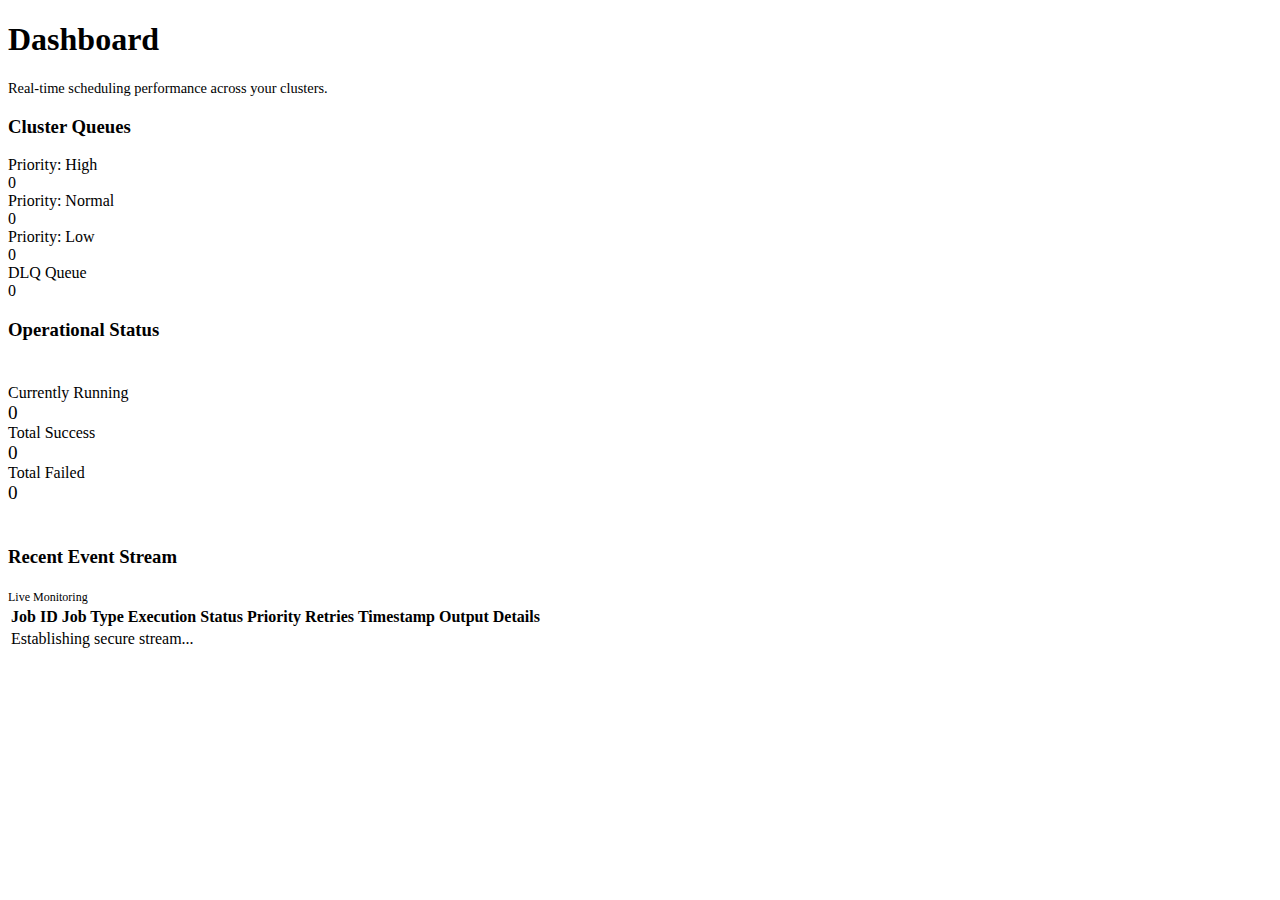
<file: src/main/resources/templates/index.html>
<!DOCTYPE html>
<html xmlns:th="http://www.thymeleaf.org">
<th:block th:replace="~{fragments/head :: head}" th:with="title='Dashboard — SimplyDone'" />
<body>
    <th:block th:replace="~{fragments/sidebar}" th:with="active='dashboard'" />
    <div class="main">
        <header class="header-strip">
            <h1 class="page-title">Dashboard</h1>
            <p style="color:var(--text-muted); font-size:0.9rem">Real-time scheduling performance across your clusters.</p>
        </header>

        <div class="viewport">
            <section class="section">
                <div class="section-header">
                    <h3 class="section-title">Cluster Queues</h3>
                </div>
                <div class="metrics-bar">
                    <div class="metric-item">
                        <div class="label">Priority: High</div>
                        <div class="value" id="stat-high">0</div>
                    </div>
                    <div class="metric-item">
                        <div class="label">Priority: Normal</div>
                        <div class="value" id="stat-normal">0</div>
                    </div>
                    <div class="metric-item">
                        <div class="label">Priority: Low</div>
                        <div class="value" id="stat-low">0</div>
                    </div>
                    <div class="metric-item admin-only">
                        <div class="label">DLQ Queue</div>
                        <div class="value" id="stat-dlq">0</div>
                    </div>
                </div>
            </section>
            <section class="section">
                <div class="section-header">
                    <h3 class="section-title">Operational Status</h3>
                </div>
                <div class="metrics-bar" style="padding: 1.5rem 0; background: none; border-bottom: none;">
                    <div class="metric-item">
                        <div class="label">Currently Running</div>
                        <div class="value" id="stat-running" style="font-size:1.2rem; color:var(--accent)">0</div>
                    </div>
                    <div class="metric-item">
                        <div class="label">Total Success</div>
                        <div class="value" id="stat-success" style="font-size:1.2rem; color:var(--success)">0</div>
                    </div>
                    <div class="metric-item">
                        <div class="label">Total Failed</div>
                        <div class="value" id="stat-failed" style="font-size:1.2rem; color:var(--danger)">0</div>
                    </div>
                </div>
            </section>
            <section class="section">
                <div class="section-header">
                    <h3 class="section-title">Recent Event Stream</h3>
                    <div class="live-toggle" onclick="toggleLive()">
                        <span class="dot dot-xs dot-green"></span>
                        <span id="sse-label" style="font-size:0.75rem">Live Monitoring</span>
                    </div>
                </div>
                <div class="data-box">
                    <table>
                        <thead>
                            <tr>
                                <th>Job ID</th>
                                <th>Job Type</th>
                                <th>Execution Status</th>
                                <th>Priority</th>
                                <th>Retries</th>
                                <th>Timestamp</th>
                                <th>Output Details</th>
                            </tr>
                        </thead>
                        <tbody id="jobs-tbody">
                            <tr><td colspan="7" class="empty">Establishing secure stream...</td></tr>
                        </tbody>
                    </table>
                </div>
            </section>
        </div>
    </div>
    <div id="toast-container" class="toast-container"></div>
    <script th:src="@{/js/app.js}"></script>
</body>
</html>
</file>
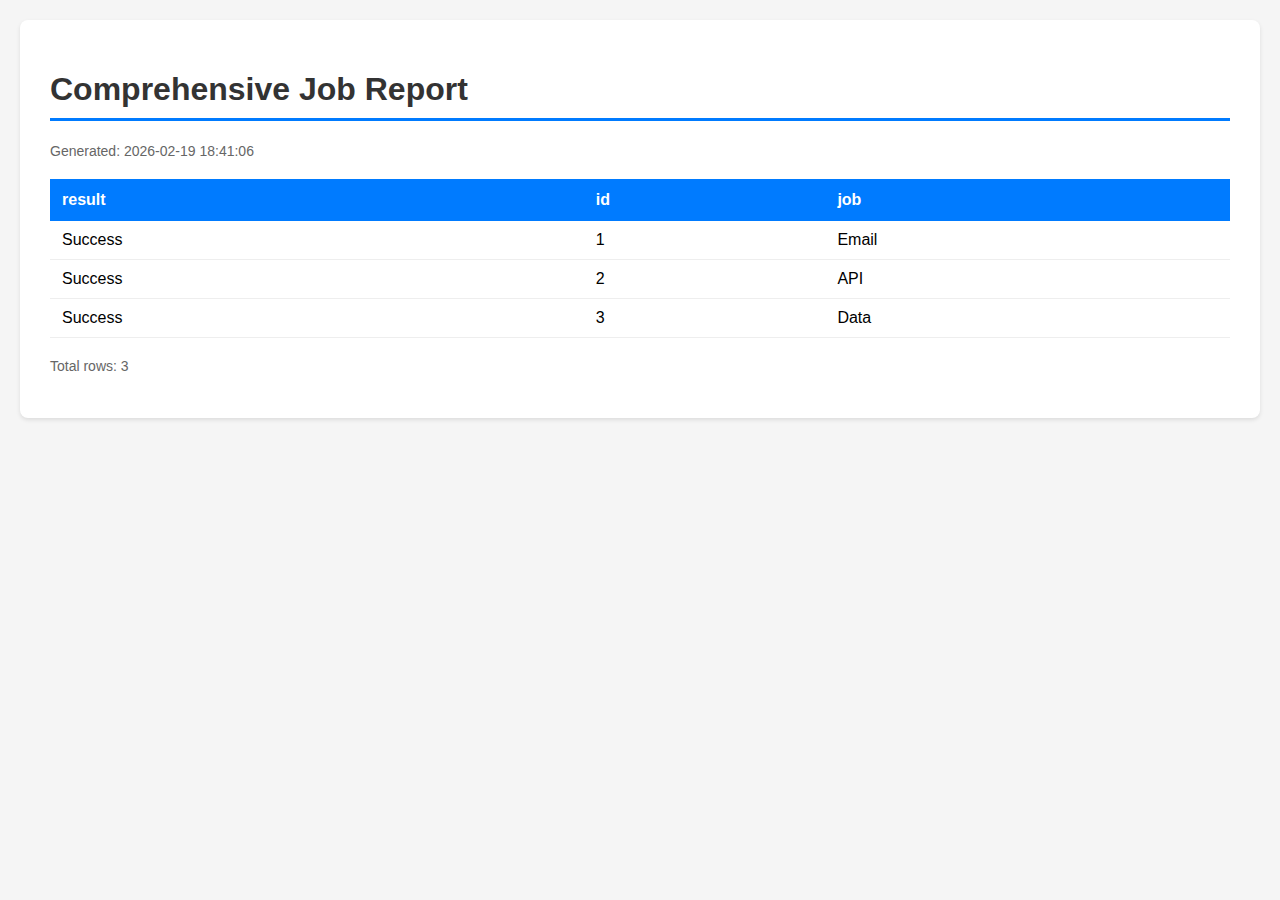
<file: tests/data/report.html>
<!DOCTYPE html>
<html lang="en">
<head>
  <meta charset="UTF-8">
  <meta name="viewport" content="width=device-width, initial-scale=1.0">
  <title>Comprehensive Job Report</title>
  <style>
body {
  font-family: -apple-system, BlinkMacSystemFont, 'Segoe UI', Roboto, Oxygen, Ubuntu, sans-serif;
  background: #f5f5f5;
  margin: 0;
  padding: 20px;
}
.container {
  max-width: 1200px;
  margin: 0 auto;
  background: white;
  padding: 30px;
  border-radius: 8px;
  box-shadow: 0 2px 4px rgba(0,0,0,0.1);
}
h1 {
  color: #333;
  border-bottom: 3px solid #007bff;
  padding-bottom: 10px;
}
.meta {
  color: #666;
  font-size: 14px;
  margin-bottom: 20px;
}
table {
  width: 100%;
  border-collapse: collapse;
  margin: 20px 0;
}
th {
  background: #007bff;
  color: white;
  padding: 12px;
  text-align: left;
  font-weight: 600;
}
td {
  padding: 10px 12px;
  border-bottom: 1px solid #eee;
}
tr:hover {
  background: #f8f9fa;
}
.footer, .no-data {
  color: #666;
  font-size: 14px;
  margin-top: 20px;
}
.no-data {
  padding: 40px;
  text-align: center;
  background: #f8f9fa;
  border-radius: 4px;
}
  </style>
</head>
<body>
  <div class="container">
    <h1>Comprehensive Job Report</h1>
    <p class="meta">Generated: 2026-02-19 18:41:06</p>
    <table>
      <thead>
        <tr>
          <th>result</th>
          <th>id</th>
          <th>job</th>
        </tr>
      </thead>
      <tbody>
        <tr>
          <td>Success</td>
          <td>1</td>
          <td>Email</td>
        </tr>
        <tr>
          <td>Success</td>
          <td>2</td>
          <td>API</td>
        </tr>
        <tr>
          <td>Success</td>
          <td>3</td>
          <td>Data</td>
        </tr>
      </tbody>
    </table>
    <p class="footer">Total rows: 3</p>
  </div>
</body>
</html>
</file>
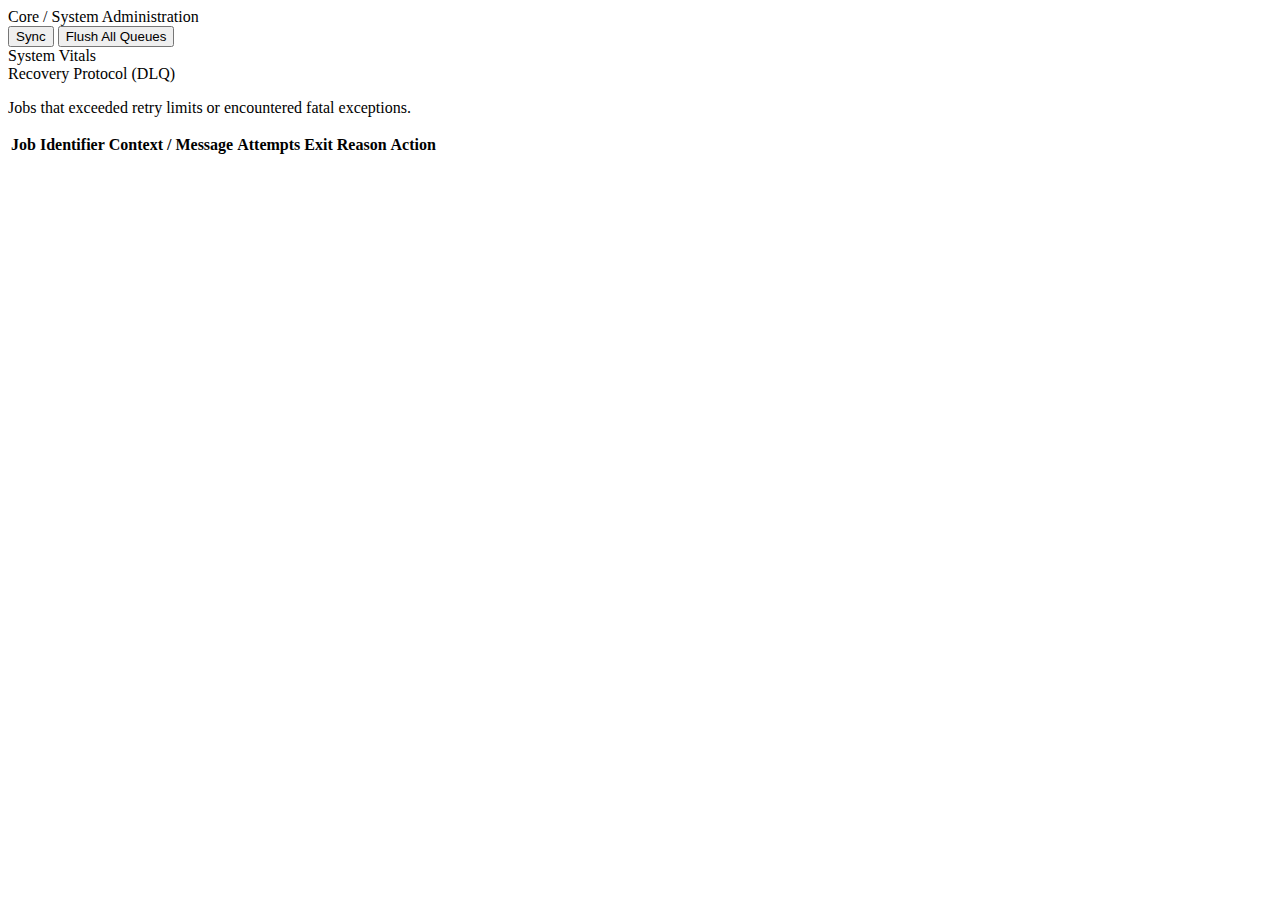
<file: src/main/resources/templates/admin.html>
<!DOCTYPE html>
<html lang="en" data-theme="dark" xmlns:th="http://www.thymeleaf.org">

<head th:replace="~{fragments/head :: head}"></head>

<body>
    <div class="main-layout">
        <nav th:replace="~{fragments/sidebar :: sidebar}"></nav>

        <main class="main-content">
            <header class="navbar glass-border-b">
                <div class="breadcrumb">
                    <span class="text-secondary">Core</span>
                    <span class="mx-2">/</span>
                    <span class="font-bold">System Administration</span>
                </div>
                <div class="flex gap-4">
                    <button class="btn btn-secondary" id="refresh-admin-btn">
                        <i data-lucide="refresh-cw"></i>
                        <span>Sync</span>
                    </button>
                    <button class="btn btn-danger" id="clear-all-btn">
                        <i data-lucide="zap-off"></i>
                        <span>Flush All Queues</span>
                    </button>
                </div>
            </header>

            <div class="mt-8 space-y-8">
                <!-- System Vitals -->
                <section>
                    <div class="card-title mb-4">
                        <i data-lucide="activity"></i>
                        <span>System Vitals</span>
                    </div>
                    <div id="perf-stats" class="stat-grid">
                        <!-- JS Injection -->
                        <div class="glass-card animate-pulse h-32"></div>
                        <div class="glass-card animate-pulse h-32"></div>
                        <div class="glass-card animate-pulse h-32"></div>
                    </div>
                </section>

                <!-- DLQ Management -->
                <section>
                    <div class="glass-card overflow-hidden">
                        <div class="card-title px-6 pt-6">
                            <i data-lucide="alert-octagon" class="text-danger"></i>
                            <span>Recovery Protocol (DLQ)</span>
                        </div>
                        <p class="text-xs text-secondary px-6 mb-6">Jobs that exceeded retry limits or encountered fatal
                            exceptions.</p>

                        <div class="overflow-x-auto">
                            <table class="w-full text-left border-collapse">
                                <thead>
                                    <tr class="text-xs uppercase text-secondary glass-border-b">
                                        <th class="px-6 py-4">Job Identifier</th>
                                        <th class="px-6 py-4">Context / Message</th>
                                        <th class="px-6 py-4">Attempts</th>
                                        <th class="px-6 py-4">Exit Reason</th>
                                        <th class="px-6 py-4 text-right">Action</th>
                                    </tr>
                                </thead>
                                <tbody id="dlq-table-body" class="text-sm">
                                    <!-- JS Injection -->
                                </tbody>
                            </table>
                        </div>
                    </div>
                </section>
            </div>
        </main>
    </div>

    <script th:src="@{/js/modules/api.js}"></script>
    <script th:src="@{/js/modules/theme.js}"></script>
    <script th:src="@{/js/modules/ui.js}"></script>
    <script th:src="@{/js/pages/admin.js}"></script>
</body>

</html>
</file>
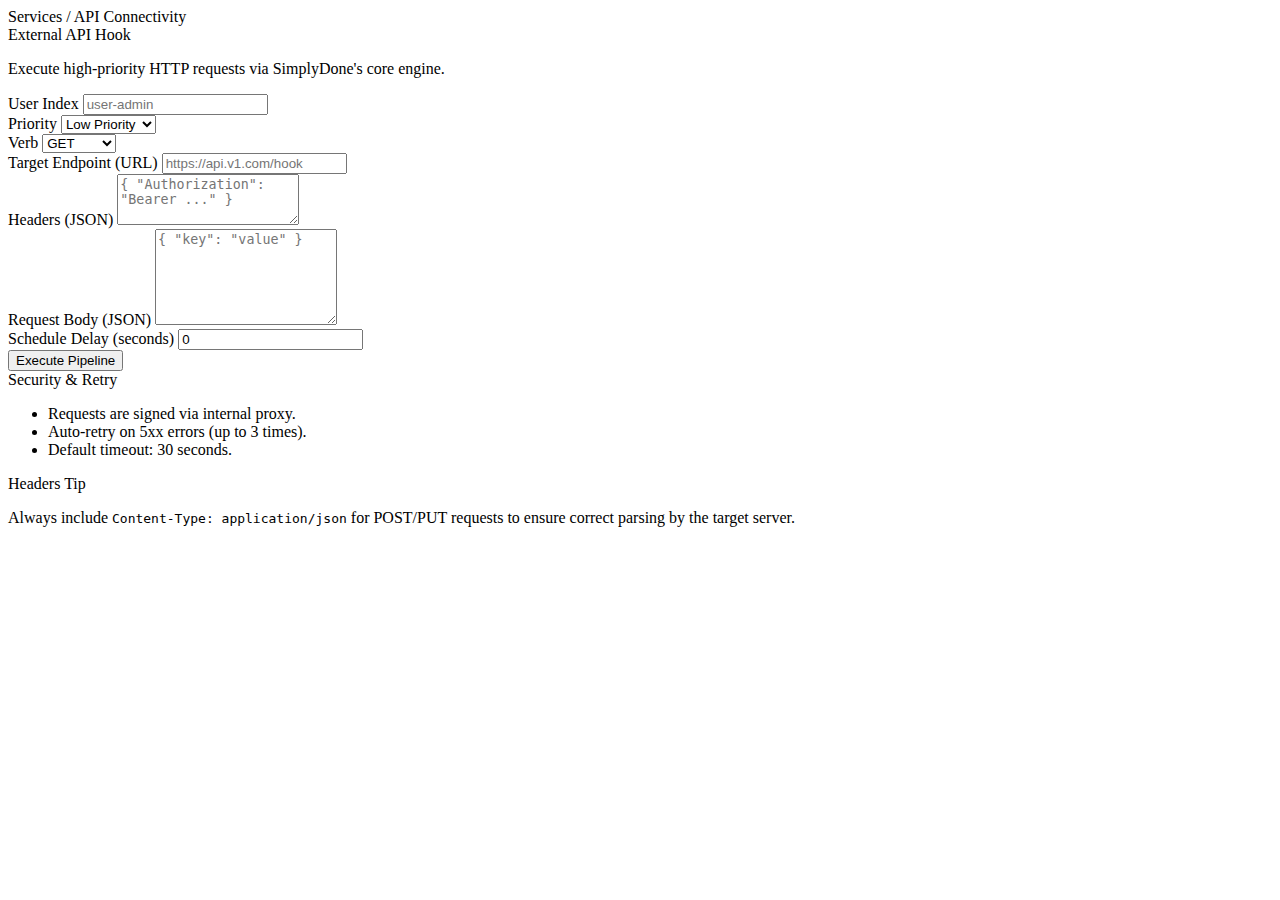
<file: src/main/resources/templates/api-call.html>
<!DOCTYPE html>
<html lang="en" data-theme="light" xmlns:th="http://www.thymeleaf.org">

<head th:replace="~{fragments/head :: head}"></head>

<body>
    <div class="main-layout">
        <nav th:replace="~{fragments/sidebar :: sidebar}"></nav>

        <main class="main-content">
            <header class="navbar glass-border-b">
                <div class="breadcrumb">
                    <span class="text-secondary">Services</span>
                    <span class="mx-2">/</span>
                    <span class="font-bold">API Connectivity</span>
                </div>
            </header>

            <div class="content-split-grid mt-8">
                <!-- Form Section -->
                <section>
                    <div class="glass-card">
                        <div class="card-title">
                            <i data-lucide="globe"></i>
                            <span>External API Hook</span>
                        </div>
                        <p class="text-sm text-secondary mb-6">Execute high-priority HTTP requests via SimplyDone's core
                            engine.</p>

                        <form id="apiForm" class="space-y-6">
                            <div class="grid grid-cols-2 gap-4">
                                <div class="form-group">
                                    <label class="nav-label p-0 lowercase mb-2">User Index</label>
                                    <input type="text" id="userId" class="input-glass" placeholder="user-admin"
                                        required>
                                </div>
                                <div class="form-group">
                                    <label class="nav-label p-0 lowercase mb-2">Priority</label>
                                    <select id="priority" class="input-glass">
                                        <option value="HIGH">High Priority</option>
                                        <option value="LOW" selected>Low Priority</option>
                                    </select>
                                </div>
                            </div>

                            <div class="grid grid-cols-4 gap-4">
                                <div class="col-span-1">
                                    <label class="nav-label p-0 lowercase mb-2">Verb</label>
                                    <select id="method" class="input-glass">
                                        <option value="GET">GET</option>
                                        <option value="POST">POST</option>
                                        <option value="PUT">PUT</option>
                                        <option value="PATCH">PATCH</option>
                                        <option value="DELETE">DELETE</option>
                                    </select>
                                </div>
                                <div class="col-span-3">
                                    <label class="nav-label p-0 lowercase mb-2">Target Endpoint (URL)</label>
                                    <input type="url" id="url" class="input-glass" placeholder="https://api.v1.com/hook"
                                        required>
                                </div>
                            </div>

                            <div class="form-group">
                                <label class="nav-label p-0 lowercase mb-2">Headers (JSON)</label>
                                <textarea id="headers" class="input-glass" rows="3"
                                    placeholder='{ "Authorization": "Bearer ..." }'></textarea>
                            </div>

                            <div class="form-group">
                                <label class="nav-label p-0 lowercase mb-2">Request Body (JSON)</label>
                                <textarea id="body" class="input-glass" rows="6"
                                    placeholder='{ "key": "value" }'></textarea>
                            </div>

                            <div class="form-group">
                                <label class="nav-label p-0 lowercase mb-2">Schedule Delay (seconds)</label>
                                <input type="number" id="delay" class="input-glass" min="0" value="0" placeholder="0 = immediate">
                            </div>

                            <button type="submit" class="btn btn-primary w-full">
                                <i data-lucide="zap"></i>
                                <span>Execute Pipeline</span>
                            </button>
                        </form>
                    </div>
                </section>

                <!-- Info Section -->
                <aside class="space-y-6">
                    <div class="card glass">
                        <div class="card-title text-sm">
                            <i data-lucide="shield" class="w-4 h-4"></i>
                            <span>Security & Retry</span>
                        </div>
                        <ul class="text-xs text-secondary space-y-2 list-disc pl-4">
                            <li>Requests are signed via internal proxy.</li>
                            <li>Auto-retry on 5xx errors (up to 3 times).</li>
                            <li>Default timeout: 30 seconds.</li>
                        </ul>
                    </div>

                    <div class="card glass">
                        <div class="card-title text-sm">
                            <i data-lucide="layers" class="w-4 h-4"></i>
                            <span>Headers Tip</span>
                        </div>
                        <p class="text-xs text-secondary leading-relaxed">
                            Always include <code>Content-Type: application/json</code> for POST/PUT requests to ensure
                            correct parsing by the target server.
                        </p>
                    </div>
                </aside>
            </div>
        </main>
    </div>

    <script th:src="@{/js/modules/api.js}"></script>
    <script th:src="@{/js/modules/theme.js}"></script>
    <script th:src="@{/js/modules/ui.js}"></script>
    <script>
        document.getElementById('apiForm').addEventListener('submit', async function (e) {
            e.preventDefault();
            const btn = e.target.querySelector('button');
            const originalContent = btn.innerHTML;

            let headers = {};
            try {
                const h = document.getElementById('headers').value.trim();
                if (h) headers = JSON.parse(h);
            } catch (err) {
                UI.showToast('Invalid Headers JSON', 'error');
                return;
            }

            let body = null;
            try {
                const b = document.getElementById('body').value.trim();
                if (b) body = JSON.parse(b);
            } catch (err) {
                UI.showToast('Invalid Body JSON', 'error');
                return;
            }

            const formData = {
                jobType: 'API_CALL',
                userId: document.getElementById('userId').value,
                message: document.getElementById('method').value + ' ' + document.getElementById('url').value,
                priority: document.getElementById('priority').value,
                delay: parseInt(document.getElementById('delay').value) || 0,
                parameters: {
                    url: document.getElementById('url').value,
                    method: document.getElementById('method').value,
                    headers: headers,
                    body: body
                }
            };

            try {
                btn.disabled = true;
                btn.innerHTML = '<i data-lucide="loader-2" class="animate-spin"></i><span>Invoking...</span>';
                lucide.createIcons();

                await API.submitJob(formData);
                UI.showToast('API call job scheduled', 'success');
                e.target.reset();
            } catch (error) {
                UI.showToast(error.message, 'error');
            } finally {
                btn.disabled = false;
                btn.innerHTML = originalContent;
                lucide.createIcons();
            }
        });
    </script>
</body>

</html>
</file>
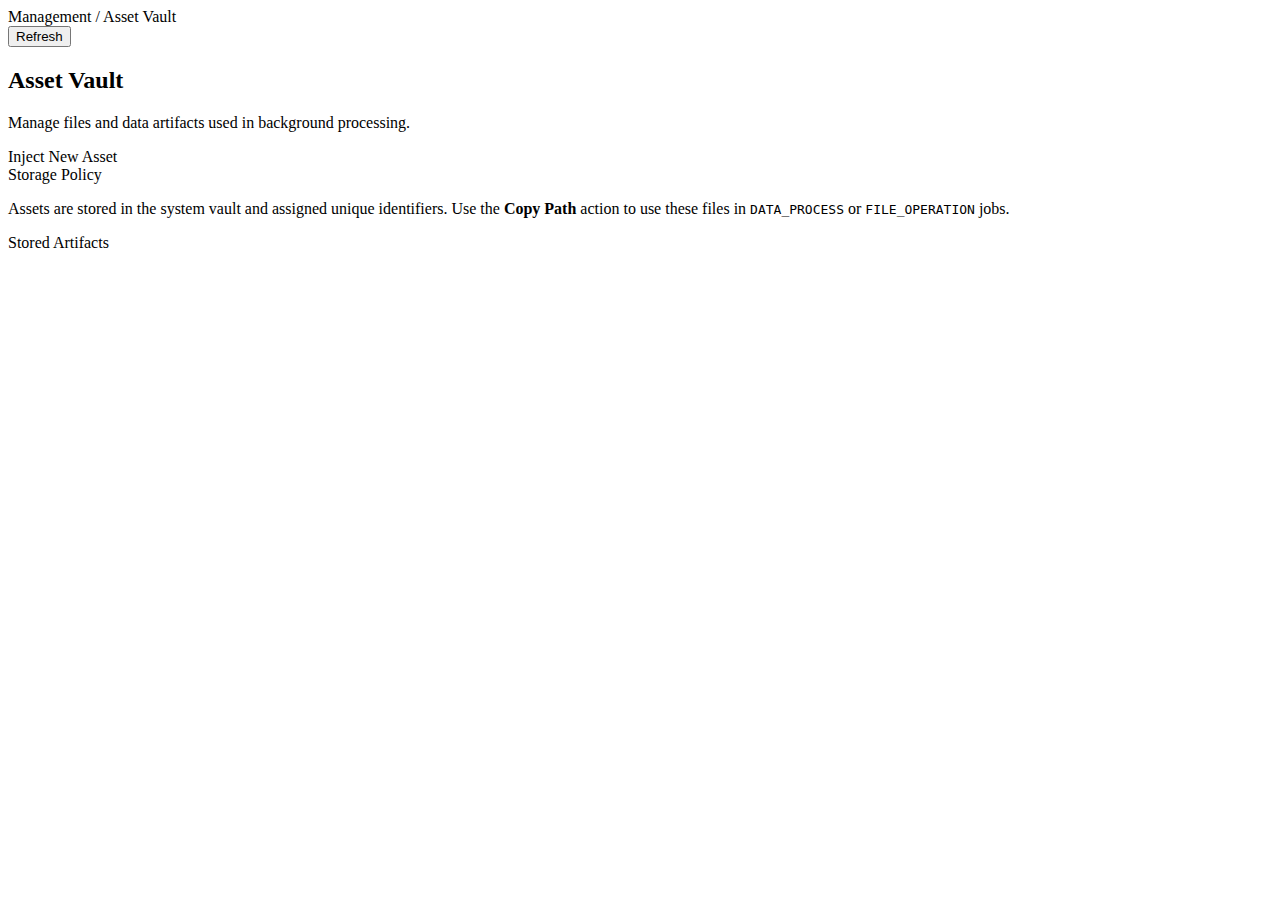
<file: src/main/resources/templates/assets.html>
<!DOCTYPE html>
<html lang="en" data-theme="light" xmlns:th="http://www.thymeleaf.org">

<head th:replace="~{fragments/head :: head}"></head>

<body>
    <div class="main-layout">
        <nav th:replace="~{fragments/sidebar :: sidebar}"></nav>

        <main class="main-content">
            <header class="navbar glass-border-b">
                <div class="breadcrumb">
                    <span class="text-secondary">Management</span>
                    <span class="mx-2">/</span>
                    <span class="font-bold">Asset Vault</span>
                </div>
                <div class="header-actions">
                    <button id="refreshAssets" class="btn btn-secondary btn-sm">
                        <i data-lucide="refresh-cw"></i>
                        <span>Refresh</span>
                    </button>
                </div>
            </header>

            <div class="p-8">
                <div class="section-header mb-8">
                    <h2>Asset Vault</h2>
                    <p>Manage files and data artifacts used in background processing.</p>
                </div>

                <div class="content-split-grid">
                    <!-- Upload Section -->
                    <section>
                        <div class="glass-card mb-6">
                            <div class="card-title">
                                <i data-lucide="upload-cloud"></i>
                                <span>Inject New Asset</span>
                            </div>
                            <div id="fileUploadContainer" class="mt-4"></div>
                        </div>

                        <div class="card glass">
                            <div class="card-title text-sm">
                                <i data-lucide="info"></i>
                                <span>Storage Policy</span>
                            </div>
                            <p class="text-xs text-secondary mt-2">
                                Assets are stored in the system vault and assigned unique identifiers.
                                Use the <strong>Copy Path</strong> action to use these files in
                                <code>DATA_PROCESS</code> or <code>FILE_OPERATION</code> jobs.
                            </p>
                        </div>
                    </section>

                    <!-- File List Section -->
                    <section class="space-y-4">
                        <div class="glass-card">
                            <div class="card-title mb-4">
                                <i data-lucide="layers"></i>
                                <span>Stored Artifacts</span>
                            </div>

                            <div id="assetsList" class="space-y-3">
                                <!-- Loading State -->
                                <div class="flex items-center justify-center py-12">
                                    <i data-lucide="loader-2" class="animate-spin text-brand-500 w-8 h-8"></i>
                                </div>
                            </div>
                        </div>
                    </section>
                </div>
            </div>
        </main>
    </div>

    <!-- Scripts -->
    <script th:src="@{/js/modules/api.js}"></script>
    <script th:src="@{/js/modules/theme.js}"></script>
    <script th:src="@{/js/modules/ui.js}"></script>
    <script th:src="@{/js/modules/toast.js}"></script>
    <script th:src="@{/js/modules/ui-enhancements.js}"></script>
    <script th:src="@{/js/modules/fileUploader.js}"></script>

    <script>
        document.addEventListener('DOMContentLoaded', function () {
            lucide.createIcons();
            loadAssets();

            // Initialize Uploader
            const uploader = new FileUploader({
                onUploadSuccess: (result) => {
                    UI.showToast(`Uploaded: ${result.originalName}`, 'success');
                    loadAssets();
                }
            });
            document.getElementById('fileUploadContainer').appendChild(uploader.createUploadZone());

            // Refresh button
            document.getElementById('refreshAssets').addEventListener('click', loadAssets);
        });

        async function loadAssets() {
            const listContainer = document.getElementById('assetsList');

            try {
                const response = await fetch('/api/files');
                const json = await response.json();
                const files = json.data || [];

                if (files.length === 0) {
                    listContainer.innerHTML = `
                        <div class="text-center py-12 opacity-50">
                            <i data-lucide="folder-open" class="mx-auto mb-2 w-12 h-12"></i>
                            <p>No assets found in vault</p>
                        </div>
                    `;
                } else {
                    listContainer.innerHTML = files.map(file => `
                <div class="glass-pill flex items-center justify-between p-4 hover:bg-white/5 transition-colors">
                    <div class="flex items-center gap-4">
                        <div class="w-10 h-10 rounded-lg bg-brand-500/10 flex items-center justify-center text-brand-400">
                            <i data-lucide="file"></i>
                        </div>
                        <div>
                            <div class="font-medium text-sm">${file.originalName}</div>
                            <div class="text-xs text-secondary">${formatBytes(file.size)} • ID: ${file.fileId}</div>
                        </div>
                    </div>
                    <div class="flex items-center gap-2">
                        <button onclick="copyToClipboard('${file.filePath}')" class="btn btn-secondary btn-icon-sm" title="Copy Path">
                            <i data-lucide="copy"></i>
                        </button>
                        <a href="${file.filePath}" download class="btn btn-secondary btn-icon-sm" title="Download">
                            <i data-lucide="download"></i>
                        </a>
                        <button onclick="deleteAsset('${file.fileId}')" class="btn btn-danger btn-icon-sm" title="Delete">
                            <i data-lucide="trash-2"></i>
                        </button>
                    </div>
                </div>
            `).join('');
                }
                lucide.createIcons();
            } catch (error) {
                UI.showToast('Failed to load assets', 'error');
            }
        }

        function formatBytes(bytes) {
            if (bytes === 0) return '0 Bytes';
            const k = 1024;
            const sizes = ['Bytes', 'KB', 'MB', 'GB'];
            const i = Math.floor(Math.log(bytes) / Math.log(k));
            return Math.round(bytes / Math.pow(k, i) * 100) / 100 + ' ' + sizes[i];
        }

        async function deleteAsset(fileId) {
            if (!confirm('Are you sure you want to delete this asset?')) return;

            try {
                const response = await fetch(`/api/files/${fileId}`, { method: 'DELETE' });
                if (response.ok) {
                    UI.showToast('Asset deleted', 'success');
                    loadAssets();
                }
            } catch (error) {
                UI.showToast('Delete failed', 'error');
            }
        }

        function copyToClipboard(text) {
            navigator.clipboard.writeText(text).then(() => {
                UI.showToast('Path copied to clipboard', 'success');
            });
        }
    </script>
</body>

</html>
</file>
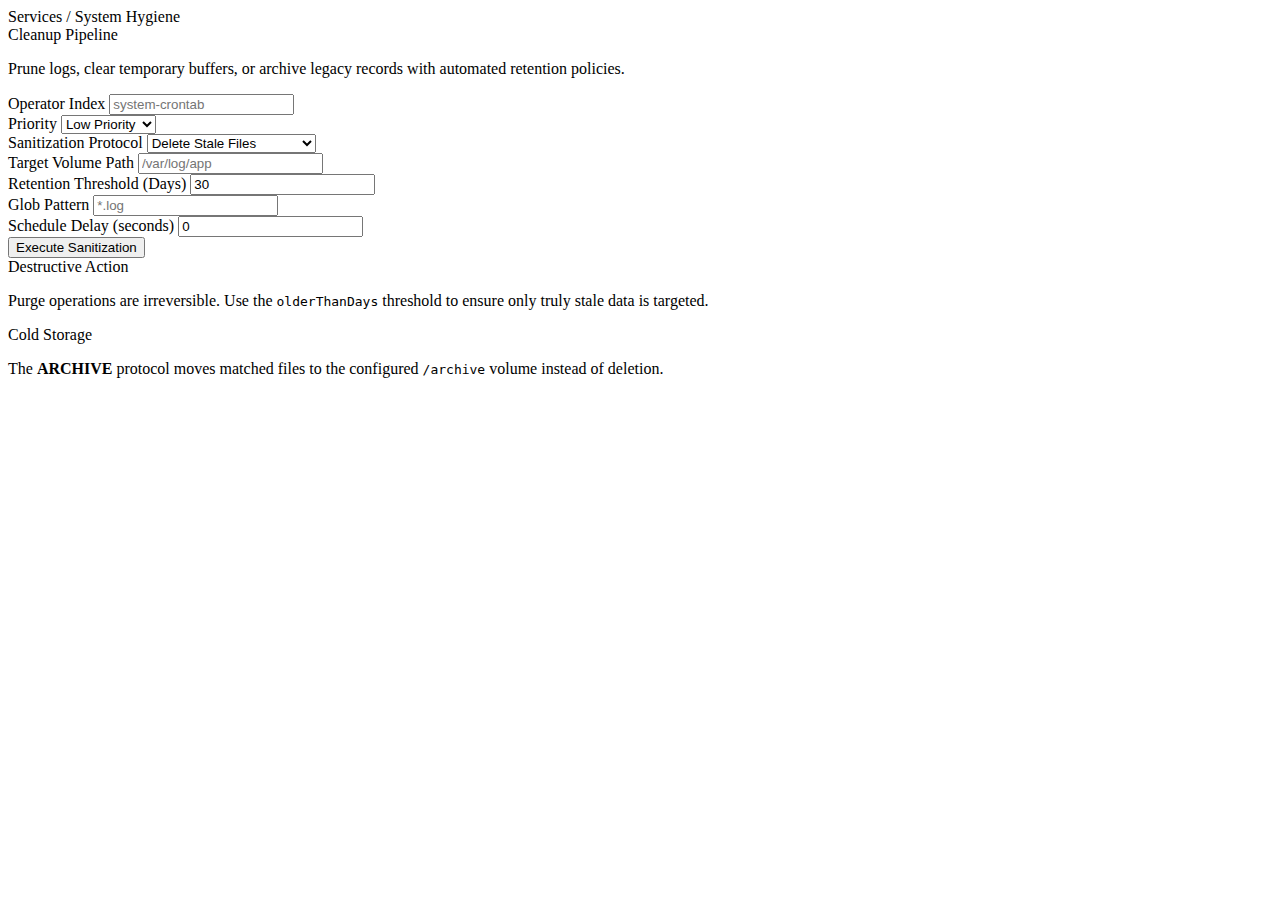
<file: src/main/resources/templates/cleanup.html>
<!DOCTYPE html>
<html lang="en" data-theme="light" xmlns:th="http://www.thymeleaf.org">

<head th:replace="~{fragments/head :: head}"></head>

<body>
    <div class="main-layout">
        <nav th:replace="~{fragments/sidebar :: sidebar}"></nav>

        <main class="main-content">
            <header class="navbar glass-border-b">
                <div class="breadcrumb">
                    <span class="text-secondary">Services</span>
                    <span class="mx-2">/</span>
                    <span class="font-bold">System Hygiene</span>
                </div>
            </header>

            <div class="content-split-grid mt-8">
                <!-- Form Section -->
                <section>
                    <div class="glass-card">
                        <div class="card-title">
                            <i data-lucide="droplet"></i>
                            <span>Cleanup Pipeline</span>
                        </div>
                        <p class="text-sm text-secondary mb-6">Prune logs, clear temporary buffers, or archive legacy
                            records with automated retention policies.</p>

                        <form id="cleanupForm" class="space-y-6">
                            <div class="grid grid-cols-2 gap-4">
                                <div class="form-group">
                                    <label class="nav-label p-0 lowercase mb-2">Operator Index</label>
                                    <input type="text" id="userId" class="input-glass" placeholder="system-crontab"
                                        required>
                                </div>
                                <div class="form-group">
                                    <label class="nav-label p-0 lowercase mb-2">Priority</label>
                                    <select id="priority" class="input-glass">
                                        <option value="HIGH">High Priority</option>
                                        <option value="LOW" selected>Low Priority</option>
                                    </select>
                                </div>
                            </div>

                            <div class="form-group">
                                <label class="nav-label p-0 lowercase mb-2">Sanitization Protocol</label>
                                <select id="operation" class="input-glass" required onchange="UI.updateCleanupFields()">
                                    <option value="DELETE_OLD_FILES">Delete Stale Files</option>
                                    <option value="CLEAR_DIRECTORY">Full Directory Purge</option>
                                    <option value="CLEAR_TEMP">Reset Temporary Cache</option>
                                    <option value="ARCHIVE_OLD_FILES">Rotate to Cold Storage</option>
                                    <option value="DELETE_BY_PATTERN">Delete by Pattern</option>
                                    <option value="CLEANUP_LOGS">Cleanup Logs</option>
                                    <option value="PURGE_CACHE">Purge Application Cache</option>
                                </select>
                            </div>

                            <div class="form-group">
                                <label class="nav-label p-0 lowercase mb-2">Target Volume Path</label>
                                <input type="text" id="directory" class="input-glass" placeholder="/var/log/app"
                                    required>
                            </div>

                            <div class="grid grid-cols-2 gap-4">
                                <div id="olderThanGroup" class="form-group">
                                    <label class="nav-label p-0 lowercase mb-2">Retention Threshold (Days)</label>
                                    <input type="number" id="olderThanDays" class="input-glass" value="30" min="0">
                                </div>
                                <div id="patternGroup" class="form-group">
                                    <label class="nav-label p-0 lowercase mb-2">Glob Pattern</label>
                                    <input type="text" id="pattern" class="input-glass" placeholder="*.log">
                                </div>
                            </div>

                            <div class="form-group">
                                <label class="nav-label p-0 lowercase mb-2">Schedule Delay (seconds)</label>
                                <input type="number" id="delay" class="input-glass" min="0" value="0" placeholder="0 = immediate">
                            </div>

                            <button type="submit" class="btn btn-primary w-full">
                                <i data-lucide="trash-2"></i>
                                <span>Execute Sanitization</span>
                            </button>
                        </form>
                    </div>
                </section>

                <!-- Info Section -->
                <aside class="space-y-6">
                    <div class="card glass">
                        <div class="card-title text-sm">
                            <i data-lucide="shield-alert" class="w-4 h-4"></i>
                            <span>Destructive Action</span>
                        </div>
                        <p class="text-xs text-secondary leading-relaxed">
                            Purge operations are irreversible. Use the <code>olderThanDays</code> threshold to ensure
                            only truly stale data is targeted.
                        </p>
                    </div>

                    <div class="card glass">
                        <div class="card-title text-sm">
                            <i data-lucide="database" class="w-4 h-4"></i>
                            <span>Cold Storage</span>
                        </div>
                        <p class="text-xs text-secondary leading-relaxed">
                            The <strong>ARCHIVE</strong> protocol moves matched files to the configured
                            <code>/archive</code> volume instead of deletion.
                        </p>
                    </div>
                </aside>
            </div>
        </main>
    </div>

    <script th:src="@{/js/modules/api.js}"></script>
    <script th:src="@{/js/modules/theme.js}"></script>
    <script th:src="@{/js/modules/ui.js}"></script>
    <script th:src="@{/js/modules/toast.js}"></script>
    <script th:src="@{/js/modules/ui-enhancements.js}"></script>
    <script>
        // Custom field updates for this page
        UI.updateCleanupFields = function () {
            const op = document.getElementById('operation').value;
            const threshold = document.getElementById('olderThanGroup');
            if (op === 'CLEAR_DIRECTORY' || op === 'CLEAR_TEMP') {
                threshold.style.opacity = '0.3';
                threshold.style.pointerEvents = 'none';
            } else {
                threshold.style.opacity = '1';
                threshold.style.pointerEvents = 'all';
            }
        };

        document.getElementById('cleanupForm').addEventListener('submit', async function (e) {
            e.preventDefault();
            const btn = e.target.querySelector('button');
            const originalContent = btn.innerHTML;

            const formData = {
                jobType: 'CLEANUP',
                userId: document.getElementById('userId').value,
                message: 'Cleanup: ' + document.getElementById('operation').value,
                priority: document.getElementById('priority').value,
                delay: parseInt(document.getElementById('delay').value) || 0,
                parameters: {
                    operation: document.getElementById('operation').value,
                    directory: document.getElementById('directory').value,
                    olderThanDays: parseInt(document.getElementById('olderThanDays').value) || 0,
                    pattern: document.getElementById('pattern').value || null
                }
            };

            try {
                btn.disabled = true;
                btn.innerHTML = '<i data-lucide="loader-2" class="animate-spin"></i><span>Purging...</span>';
                lucide.createIcons();

                await API.submitJob(formData);
                UI.showToast('Cleanup pipeline activated', 'success');
                e.target.reset();
            } catch (error) {
                UI.showToast(error.message, 'error');
            } finally {
                btn.disabled = false;
                btn.innerHTML = originalContent;
                lucide.createIcons();
            }
        });
    </script>
</body>

</html>
</file>
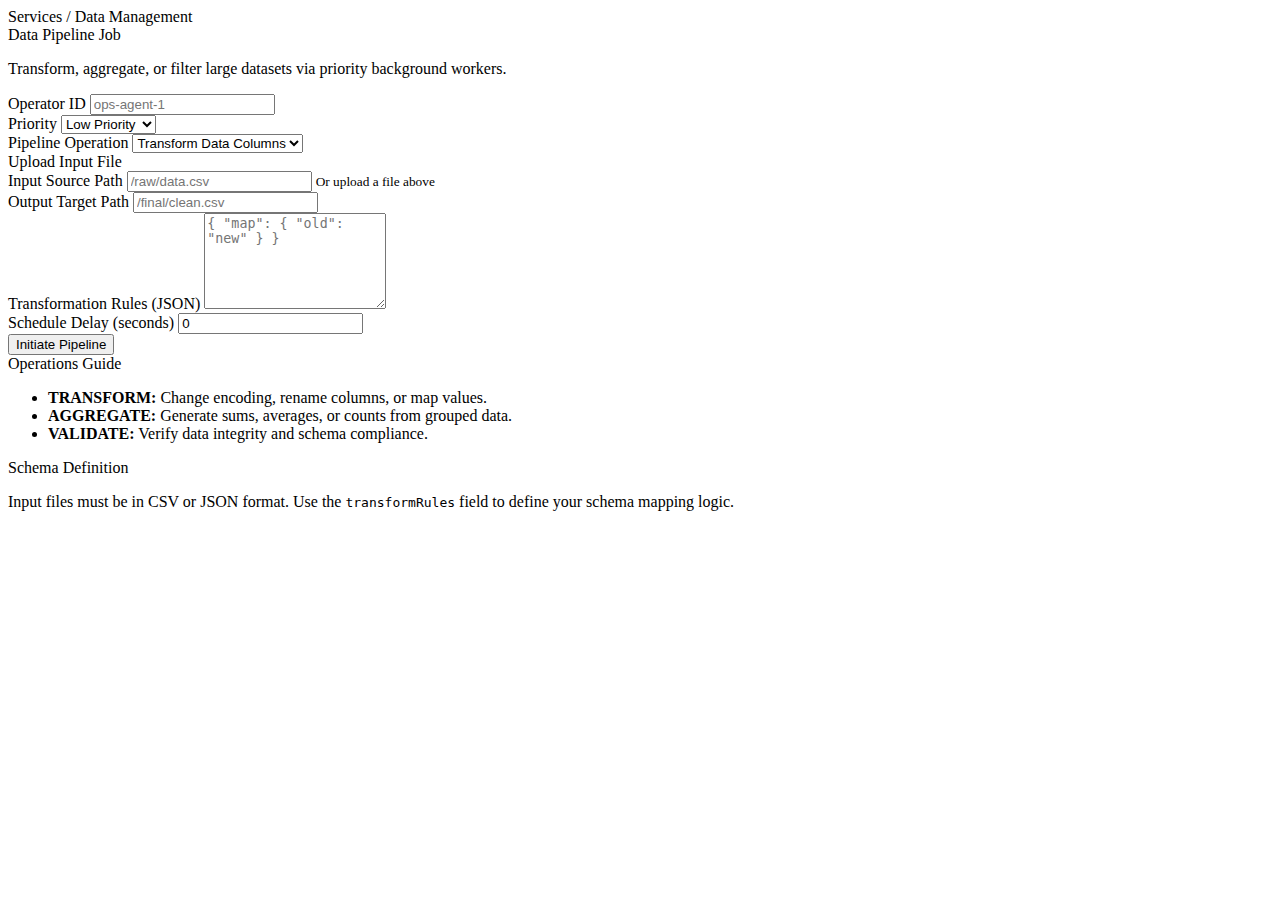
<file: src/main/resources/templates/data-process.html>
<!DOCTYPE html>
<html lang="en" data-theme="light" xmlns:th="http://www.thymeleaf.org">

<head th:replace="~{fragments/head :: head}"></head>

<body>
    <div class="main-layout">
        <nav th:replace="~{fragments/sidebar :: sidebar}"></nav>

        <main class="main-content">
            <header class="navbar glass-border-b">
                <div class="breadcrumb">
                    <span class="text-secondary">Services</span>
                    <span class="mx-2">/</span>
                    <span class="font-bold">Data Management</span>
                </div>
            </header>

            <div class="content-split-grid mt-8">
                <!-- Form Section -->
                <section>
                    <div class="glass-card">
                        <div class="card-title">
                            <i data-lucide="database"></i>
                            <span>Data Pipeline Job</span>
                        </div>
                        <p class="text-sm text-secondary mb-6">Transform, aggregate, or filter large datasets via
                            priority background workers.</p>

                        <form id="dataForm" class="space-y-6">
                            <div class="grid grid-cols-2 gap-4">
                                <div class="form-group">
                                    <label class="nav-label p-0 lowercase mb-2">Operator ID</label>
                                    <input type="text" id="userId" class="input-glass" placeholder="ops-agent-1"
                                        required>
                                </div>
                                <div class="form-group">
                                    <label class="nav-label p-0 lowercase mb-2">Priority</label>
                                    <select id="priority" class="input-glass">
                                        <option value="HIGH">High Priority</option>
                                        <option value="LOW" selected>Low Priority</option>
                                    </select>
                                </div>
                            </div>

                            <div class="form-group">
                                <label class="nav-label p-0 lowercase mb-2">Pipeline Operation</label>
                                <select id="operation" class="input-glass" required>
                                    <option value="TRANSFORM">Transform Data Columns</option>
                                    <option value="AGGREGATE">Aggregate & Summarize</option>
                                    <option value="VALIDATE">Validate & Check</option>
                                </select>
                            </div>

                            <div class="form-group">
                                <label class="nav-label p-0 lowercase mb-2">Upload Input File</label>
                                <div id="fileUploadContainer"></div>
                            </div>

                            <div class="grid grid-cols-2 gap-4">
                                <div class="form-group">
                                    <label class="nav-label p-0 lowercase mb-2">Input Source Path</label>
                                    <input type="text" id="inputFile" class="input-glass" placeholder="/raw/data.csv"
                                        required>
                                    <small class="text-xs text-secondary mt-1">Or upload a file above</small>
                                </div>
                                <div class="form-group">
                                    <label class="nav-label p-0 lowercase mb-2">Output Target Path</label>
                                    <input type="text" id="outputFile" class="input-glass"
                                        placeholder="/final/clean.csv" required>
                                </div>
                            </div>

                            <div class="form-group">
                                <label class="nav-label p-0 lowercase mb-2">Transformation Rules (JSON)</label>
                                <textarea id="transformRules" class="input-glass" rows="6"
                                    placeholder='{ "map": { "old": "new" } }'></textarea>
                            </div>

                            <div class="form-group">
                                <label class="nav-label p-0 lowercase mb-2">Schedule Delay (seconds)</label>
                                <input type="number" id="delay" class="input-glass" min="0" value="0" placeholder="0 = immediate">
                            </div>

                            <button type="submit" class="btn btn-primary w-full">
                                <i data-lucide="play"></i>
                                <span>Initiate Pipeline</span>
                            </button>
                        </form>
                    </div>
                </section>

                <!-- Info Section -->
                <aside class="space-y-6">
                    <div class="card glass">
                        <div class="card-title text-sm">
                            <i data-lucide="info" class="w-4 h-4"></i>
                            <span>Operations Guide</span>
                        </div>
                        <ul class="text-xs text-secondary space-y-3 pl-4">
                            <li><strong class="text-primary">TRANSFORM:</strong> Change encoding, rename columns, or map
                                values.</li>
                            <li><strong class="text-primary">AGGREGATE:</strong> Generate sums, averages, or counts from
                                grouped data.</li>
                            <li><strong class="text-primary">VALIDATE:</strong> Verify data integrity and schema
                                compliance.</li>
                        </ul>
                    </div>

                    <div class="card glass">
                        <div class="card-title text-sm">
                            <i data-lucide="file-text" class="w-4 h-4"></i>
                            <span>Schema Definition</span>
                        </div>
                        <p class="text-xs text-secondary leading-relaxed">
                            Input files must be in CSV or JSON format. Use the <code>transformRules</code> field to
                            define your schema mapping logic.
                        </p>
                    </div>
                </aside>
            </div>
        </main>
    </div>

    <script th:src="@{/js/modules/api.js}"></script>
    <script th:src="@{/js/modules/theme.js}"></script>
    <script th:src="@{/js/modules/ui.js}"></script>
    <script th:src="@{/js/modules/toast.js}"></script>
    <script th:src="@{/js/modules/ui-enhancements.js}"></script>
    <script th:src="@{/js/modules/fileUploader.js}"></script>
    <script>
        // Initialize file uploader
        let fileUploader;
        document.addEventListener('DOMContentLoaded', function () {
            fileUploader = new FileUploader({
                allowedTypes: ['.csv', '.json', '.txt', 'text/csv', 'application/json'],
                maxSize: 50 * 1024 * 1024, // 50MB
                autoPopulateField: 'inputFile',
                onUploadSuccess: (result) => {
                    UI.showToast(`File uploaded: ${result.fileName}`, 'success');
                }
            });

            const container = document.getElementById('fileUploadContainer');
            container.appendChild(fileUploader.createUploadZone());
        });

        document.getElementById('dataForm').addEventListener('submit', async function (e) {
            e.preventDefault();
            const btn = e.target.querySelector('button');
            const originalContent = btn.innerHTML;

            const formData = {
                jobType: 'DATA_PROCESS',
                userId: document.getElementById('userId').value,
                message: 'Data processing: ' + document.getElementById('operation').value,
                priority: document.getElementById('priority').value,
                delay: parseInt(document.getElementById('delay').value) || 0,
                parameters: {
                    operation: document.getElementById('operation').value,
                    inputFile: document.getElementById('inputFile').value,
                    outputFile: document.getElementById('outputFile').value,
                    transformRules: document.getElementById('transformRules').value || '{}'
                }
            };

            try {
                btn.disabled = true;
                btn.innerHTML = '<i data-lucide="loader-2" class="animate-spin"></i><span>Processing...</span>';
                lucide.createIcons();

                await API.submitJob(formData);
                UI.showToast('Data processing job queued', 'success');
                e.target.reset();
            } catch (error) {
                UI.showToast(error.message, 'error');
            } finally {
                btn.disabled = false;
                btn.innerHTML = originalContent;
                lucide.createIcons();
            }
        });
    </script>
</body>

</html>
</file>
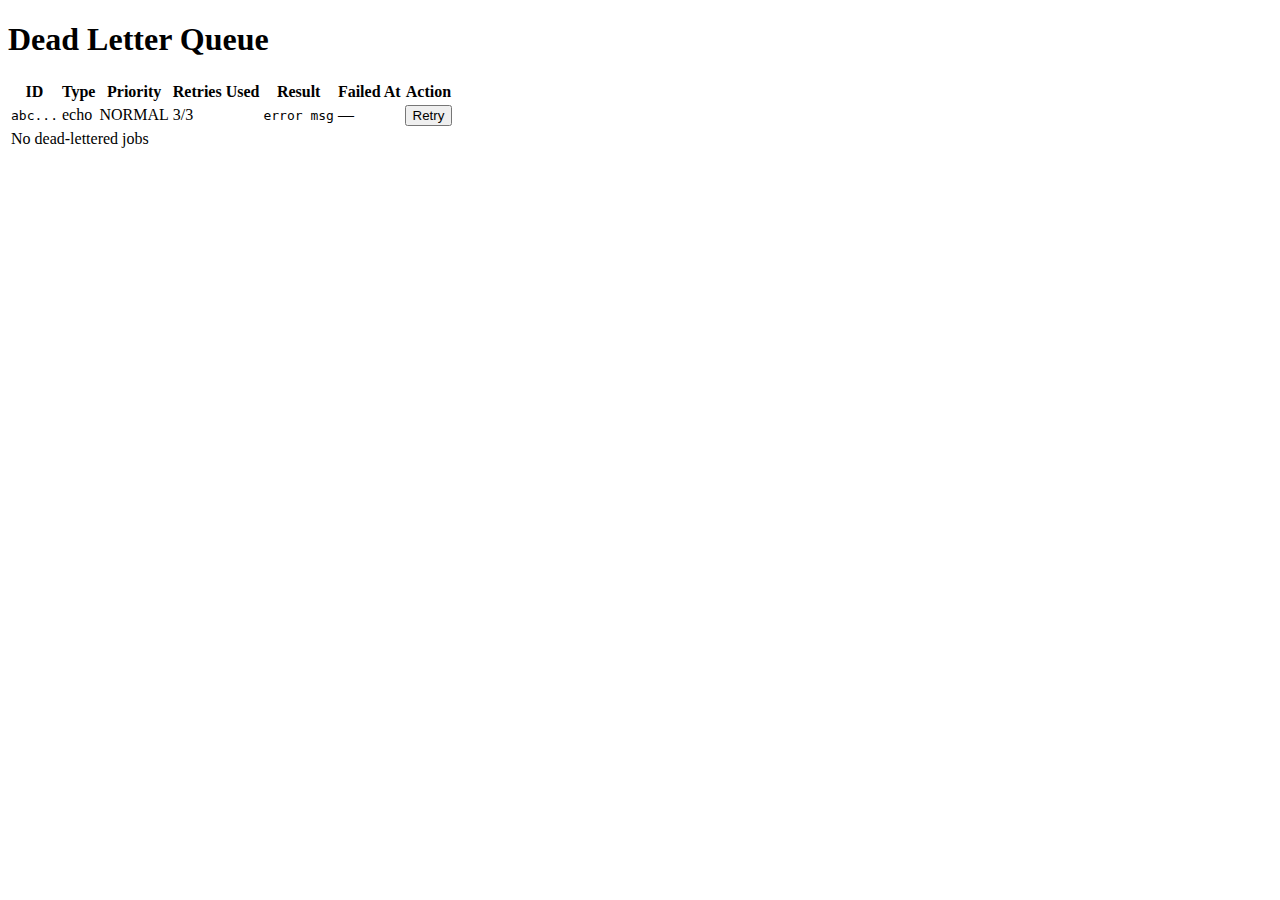
<file: src/main/resources/templates/dlq.html>
<!DOCTYPE html>
<html xmlns:th="http://www.thymeleaf.org">
<th:block th:replace="~{fragments/head :: head}" th:with="title='Dead Letter Queue — SimplyDone'" />
<body>
    <th:block th:replace="~{fragments/sidebar}" th:with="active='dlq'" />
    <div class="main">
        <h1 class="page-title">Dead Letter Queue</h1>

        <div class="card">
            <table>
                <thead>
                    <tr>
                        <th>ID</th>
                        <th>Type</th>
                        <th>Priority</th>
                        <th>Retries Used</th>
                        <th>Result</th>
                        <th>Failed At</th>
                        <th>Action</th>
                    </tr>
                </thead>
                <tbody>
                    <tr th:each="job : ${dlqJobs}">
                        <td><span class="copy-id" th:onclick="'copyId(\'' + ${job.id} + '\')'" th:title="${job.id}">
                            <code th:text="${#strings.abbreviate(job.id, 11)}">abc...</code></span></td>
                        <td th:text="${job.jobType}">echo</td>
                        <td th:text="${job.priority}">NORMAL</td>
                        <td th:text="${job.attemptCount} + '/' + ${job.maxAttempts}">3/3</td>
                        <td><code th:text="${#strings.abbreviate(job.result ?: '—', 50)}">error msg</code></td>
                        <td th:text="${job.completedAt}">—</td>
                        <td><button class="btn btn-primary btn-sm" th:onclick="'retryDlqJob(\'' + ${job.id} + '\')'">Retry</button></td>
                    </tr>
                    <tr th:if="${#lists.isEmpty(dlqJobs)}">
                        <td colspan="7" class="empty">No dead-lettered jobs</td>
                    </tr>
                </tbody>
            </table>
        </div>
        <div id="result-box" class="result-box"></div>
    </div>
    <div id="toast-container" class="toast-container"></div>
    <script th:src="@{/js/app.js}"></script>
</body>
</html>
</file>
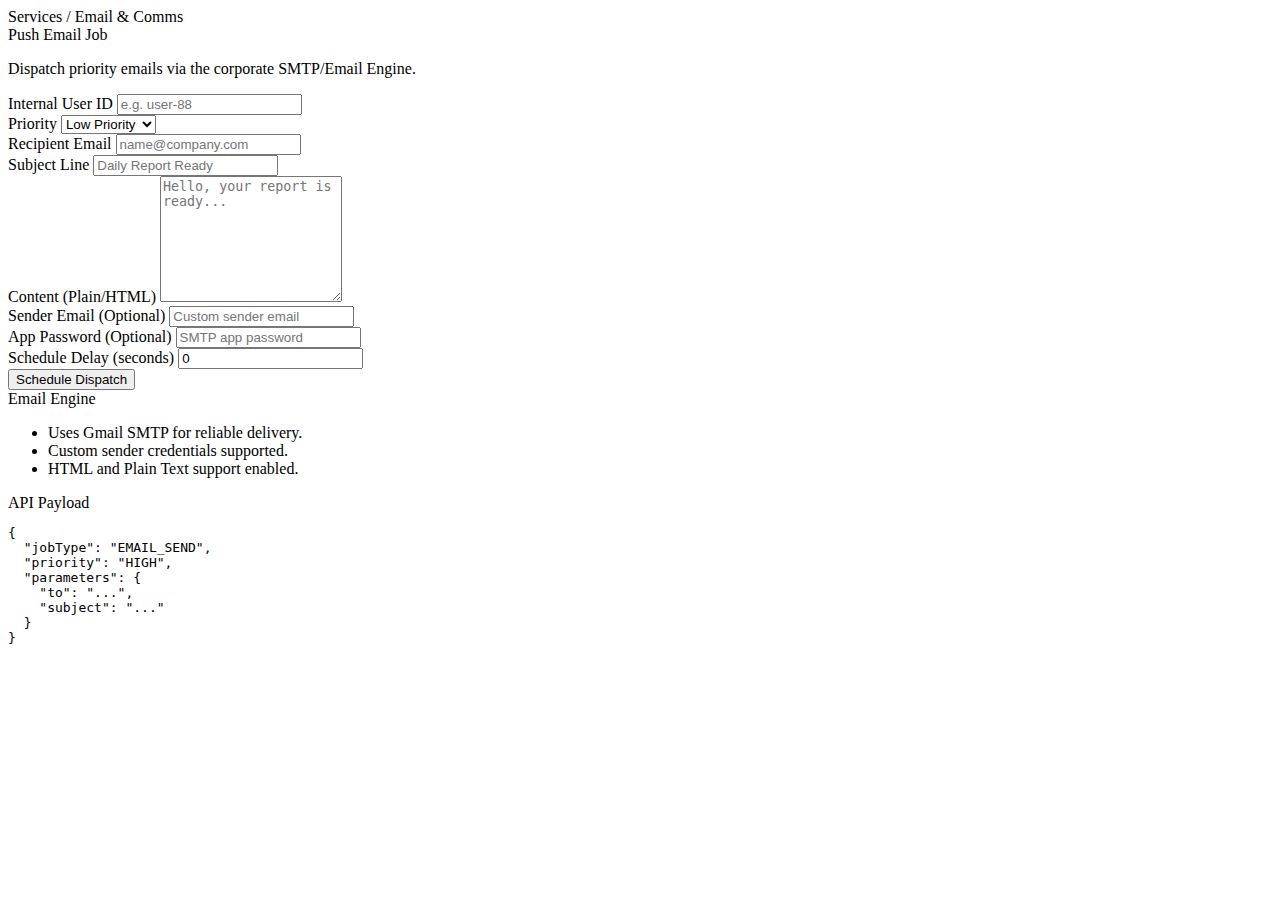
<file: src/main/resources/templates/email-send.html>
<!DOCTYPE html>
<html lang="en" data-theme="light" xmlns:th="http://www.thymeleaf.org">

<head th:replace="~{fragments/head :: head}"></head>

<body>
    <div class="main-layout">
        <nav th:replace="~{fragments/sidebar :: sidebar}"></nav>

        <main class="main-content">
            <header class="navbar glass-border-b">
                <div class="breadcrumb">
                    <span class="text-secondary">Services</span>
                    <span class="mx-2">/</span>
                    <span class="font-bold">Email & Comms</span>
                </div>
            </header>

            <div class="content-split-grid mt-8">
                <!-- Form Section -->
                <section>
                    <div class="glass-card">
                        <div class="card-title">
                            <i data-lucide="mail"></i>
                            <span>Push Email Job</span>
                        </div>
                        <p class="text-sm text-secondary mb-6">Dispatch priority emails via the corporate SMTP/Email
                            Engine.
                        </p>

                        <form id="emailForm" class="space-y-6">
                            <div class="grid grid-cols-2 gap-4">
                                <div class="form-group">
                                    <label class="nav-label p-0 lowercase mb-2">Internal User ID</label>
                                    <input type="text" id="userId" class="input-glass" placeholder="e.g. user-88"
                                        required>
                                </div>
                                <div class="form-group">
                                    <label class="nav-label p-0 lowercase mb-2">Priority</label>
                                    <select id="priority" class="input-glass">
                                        <option value="HIGH">High Priority</option>
                                        <option value="LOW" selected>Low Priority</option>
                                    </select>
                                </div>
                            </div>

                            <div class="form-group">
                                <label class="nav-label p-0 lowercase mb-2">Recipient Email</label>
                                <input type="email" id="emailTo" class="input-glass" placeholder="name@company.com"
                                    required>
                            </div>

                            <div class="form-group">
                                <label class="nav-label p-0 lowercase mb-2">Subject Line</label>
                                <input type="text" id="subject" class="input-glass" placeholder="Daily Report Ready"
                                    required>
                            </div>

                            <div class="form-group">
                                <label class="nav-label p-0 lowercase mb-2">Content (Plain/HTML)</label>
                                <textarea id="body" class="input-glass" rows="8"
                                    placeholder="Hello, your report is ready..." required></textarea>
                            </div>

                            <div class="grid grid-cols-2 gap-4">
                                <div class="form-group">
                                    <label class="nav-label p-0 lowercase mb-2">Sender Email (Optional)</label>
                                    <input type="email" id="senderEmail" class="input-glass" placeholder="Custom sender email">
                                </div>
                                <div class="form-group">
                                    <label class="nav-label p-0 lowercase mb-2">App Password (Optional)</label>
                                    <input type="password" id="senderPassword" class="input-glass" placeholder="SMTP app password">
                                </div>
                            </div>

                            <div class="form-group">
                                <label class="nav-label p-0 lowercase mb-2">Schedule Delay (seconds)</label>
                                <input type="number" id="delay" class="input-glass" min="0" value="0" placeholder="0 = immediate">
                            </div>

                            <button type="submit" class="btn btn-primary w-full">
                                <i data-lucide="send"></i>
                                <span>Schedule Dispatch</span>
                            </button>
                        </form>
                    </div>
                </section>

                <!-- Info Section -->
                <aside class="space-y-6">
                    <div class="card glass">
                        <div class="card-title text-sm">
                            <i data-lucide="info" class="w-4 h-4"></i>
                            <span>Email Engine</span>
                        </div>
                        <ul class="text-xs text-secondary space-y-2 list-disc pl-4">
                            <li>Uses Gmail SMTP for reliable delivery.</li>
                            <li>Custom sender credentials supported.</li>
                            <li>HTML and Plain Text support enabled.</li>
                        </ul>
                    </div>

                    <div class="card glass">
                        <div class="card-title text-sm">
                            <i data-lucide="code" class="w-4 h-4"></i>
                            <span>API Payload</span>
                        </div>
                        <pre class="text-xs bg-zinc-950/50 p-4 rounded-lg overflow-x-auto text-brand-300"><code>{
  "jobType": "EMAIL_SEND",
  "priority": "HIGH",
  "parameters": {
    "to": "...",
    "subject": "..."
  }
}</code></pre>
                    </div>
                </aside>
            </div>
        </main>
    </div>

    <script th:src="@{/js/modules/api.js}"></script>
    <script th:src="@{/js/modules/theme.js}"></script>
    <script th:src="@{/js/modules/ui.js}"></script>
    <script th:src="@{/js/modules/toast.js}"></script>
    <script th:src="@{/js/modules/ui-enhancements.js}"></script>
    <script>
        lucide.createIcons();

        document.getElementById('emailForm').addEventListener('submit', async function (e) {
            e.preventDefault();
            const btn = e.target.querySelector('button');
            const originalContent = btn.innerHTML;

            const formData = {
                jobType: 'EMAIL_SEND',
                userId: document.getElementById('userId').value,
                message: 'Email to ' + document.getElementById('emailTo').value,
                priority: document.getElementById('priority').value,
                delay: parseInt(document.getElementById('delay').value) || 0,
                parameters: {
                    to: document.getElementById('emailTo').value,
                    subject: document.getElementById('subject').value,
                    body: document.getElementById('body').value,
                    senderEmail: document.getElementById('senderEmail').value || null,
                    senderPassword: document.getElementById('senderPassword').value || null
                }
            };

            try {
                btn.disabled = true;
                btn.classList.add('animate-pulse');
                btn.innerHTML = '<i data-lucide="loader-2" class="animate-spin"></i><span>Scheduling...</span>';
                lucide.createIcons();

                const result = await API.submitJob(formData);
                UI.showToast('Email job successfully queued!', 'success');
                if (result && result.id) {
                    window.location.href = `/job-status?id=${result.id}`;
                }
                e.target.reset();
            } catch (error) {
                UI.showToast(error.message, 'error');
            } finally {
                btn.disabled = false;
                btn.classList.remove('animate-pulse');
                btn.innerHTML = originalContent;
                lucide.createIcons();
            }
        });
    </script>
</body>

</html>
</file>
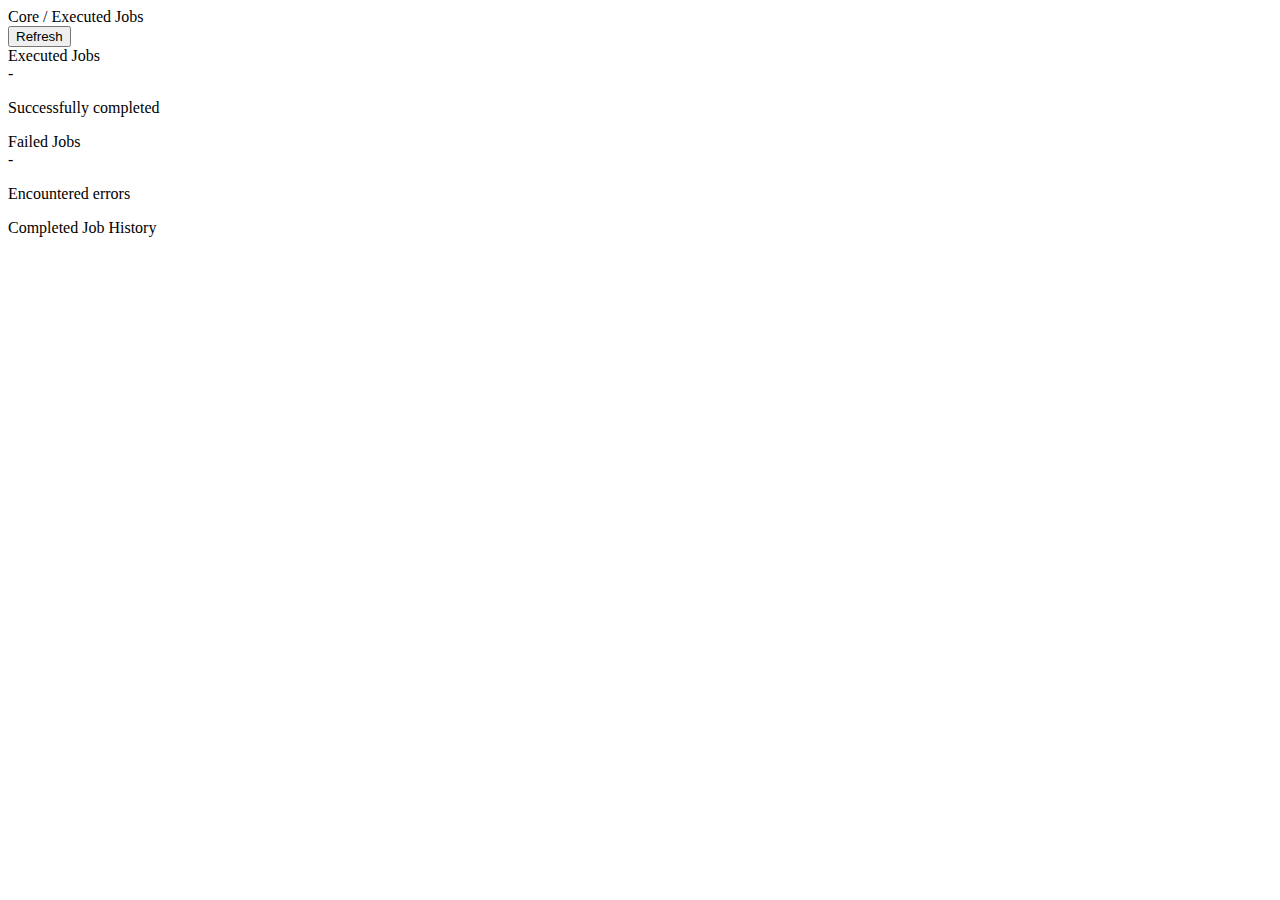
<file: src/main/resources/templates/executed-jobs.html>
<!DOCTYPE html>
<html lang="en" data-theme="light" xmlns:th="http://www.thymeleaf.org">

<head th:replace="~{fragments/head :: head}"></head>

<body>
    <div class="main-layout">
        <nav th:replace="~{fragments/sidebar :: sidebar}"></nav>

        <main class="main-content">
            <header class="navbar glass-border-b">
                <div class="breadcrumb">
                    <span class="text-secondary">Core</span>
                    <span class="mx-2">/</span>
                    <span class="font-bold">Executed Jobs</span>
                </div>
                <div class="flex gap-4">
                    <button id="refreshBtn" class="btn btn-secondary">
                        <i data-lucide="refresh-cw"></i>
                        <span>Refresh</span>
                    </button>
                </div>
            </header>

            <div class="mt-8 space-y-8">
                <!-- Stats -->
                <div class="stat-grid">
                    <div class="glass-card overflow-hidden">
                        <div class="text-xs text-secondary uppercase font-semibold mb-1">Executed Jobs</div>
                        <div id="executedCount" class="text-3xl font-bold text-success">-</div>
                        <p class="text-[10px] text-secondary mt-2">Successfully completed</p>
                    </div>
                    <div class="glass-card overflow-hidden">
                        <div class="text-xs text-secondary uppercase font-semibold mb-1">Failed Jobs</div>
                        <div id="failedCount" class="text-3xl font-bold text-danger">-</div>
                        <p class="text-[10px] text-secondary mt-2">Encountered errors</p>
                    </div>
                </div>

                <!-- Jobs Table -->
                <section class="glass-card">
                    <div class="card-title text-sm mb-4">
                        <i data-lucide="check-circle-2"></i>
                        <span>Completed Job History</span>
                    </div>
                    <div id="jobsTableContainer">
                        <div class="flex items-center justify-center py-12">
                            <i data-lucide="loader-2" class="animate-spin w-8 h-8 text-brand-500"></i>
                        </div>
                    </div>
                </section>
            </div>
        </main>
    </div>

    <script th:src="@{/js/modules/api.js}"></script>
    <script th:src="@{/js/modules/theme.js}"></script>
    <script th:src="@{/js/modules/ui.js}"></script>
    <script th:src="@{/js/modules/toast.js}"></script>
    <script th:src="@{/js/modules/ui-enhancements.js}"></script>
    <script>
        lucide.createIcons();

        async function loadExecutedJobs() {
            try {
                const response = await fetch('/api/admin/jobs/executed');
                if (!response.ok) throw new Error('Failed to fetch executed jobs');
                const result = await response.json();
                const jobs = result.data || [];

                const executed = jobs.filter(j => j.status === 'EXECUTED');
                const failed = jobs.filter(j => j.status === 'FAILED');

                document.getElementById('executedCount').textContent = executed.length;
                document.getElementById('failedCount').textContent = failed.length;

                renderJobsTable(jobs);
            } catch (err) {
                document.getElementById('jobsTableContainer').innerHTML = `
                    <div class="text-center py-12">
                        <i data-lucide="alert-circle" class="mx-auto w-10 h-10 text-danger mb-3"></i>
                        <p class="text-secondary text-sm">Could not load executed jobs. PostgreSQL may be unavailable or no jobs have been executed yet.</p>
                        <p class="text-xs text-secondary mt-1 font-mono">${err.message}</p>
                    </div>
                `;
                lucide.createIcons();
            }
        }

        function renderJobsTable(jobs) {
            const container = document.getElementById('jobsTableContainer');
            if (!jobs || jobs.length === 0) {
                container.innerHTML = `
                    <div class="text-center py-12">
                        <i data-lucide="inbox" class="mx-auto w-10 h-10 text-secondary mb-3"></i>
                        <p class="text-secondary text-sm">No executed jobs found yet.</p>
                        <p class="text-xs text-secondary mt-1">Jobs will appear here once they have been processed.</p>
                    </div>
                `;
                lucide.createIcons();
                return;
            }

            const rows = jobs.map(job => {
                const statusColor = job.status === 'EXECUTED' ? 'success' : 'danger';
                const executedAt = job.executedAt ? new Date(job.executedAt).toLocaleString() : '-';
                const submittedAt = job.submittedAt ? new Date(job.submittedAt).toLocaleString() : '-';
                return `
                    <tr class="hover:bg-zinc-50/50 transition-colors">
                        <td class="font-mono text-xs text-zinc-400"><a href="/job-status?id=${job.id}" class="hover:text-brand-400 transition-colors">${(job.id || '').substring(0, 8)}&hellip;</a></td>
                        <td>
                            <span class="text-xs font-semibold px-2 py-1 rounded bg-zinc-100/10">
                                ${job.jobType || 'UNKNOWN'}
                            </span>
                        </td>
                        <td class="text-xs">${job.userId || '-'}</td>
                        <td>
                            <span class="badge bg-${statusColor}/10 text-${statusColor}">${job.status}</span>
                        </td>
                        <td class="text-xs text-secondary">${submittedAt}</td>
                        <td class="text-xs text-secondary">${executedAt}</td>
                        <td class="text-xs text-danger font-mono">${job.errorMessage ? job.errorMessage.substring(0, 60) + (job.errorMessage.length > 60 ? '…' : '') : ''}</td>
                    </tr>
                `;
            }).join('');

            container.innerHTML = `
                <div class="overflow-x-auto">
                    <table class="w-full text-sm">
                        <thead>
                            <tr class="text-left text-xs text-secondary border-b border-zinc-100/10">
                                <th class="pb-3 pr-4">Job ID</th>
                                <th class="pb-3 pr-4">Type</th>
                                <th class="pb-3 pr-4">User</th>
                                <th class="pb-3 pr-4">Status</th>
                                <th class="pb-3 pr-4">Submitted</th>
                                <th class="pb-3 pr-4">Executed At</th>
                                <th class="pb-3">Error</th>
                            </tr>
                        </thead>
                        <tbody id="jobsTableBody">${rows}</tbody>
                    </table>
                </div>
            `;
            lucide.createIcons();
        }

        document.getElementById('refreshBtn').addEventListener('click', loadExecutedJobs);

        let pollInterval = setInterval(loadExecutedJobs, 10000);

        // Pause polling when the tab is not visible to reduce server load
        document.addEventListener('visibilitychange', () => {
            if (document.hidden) {
                clearInterval(pollInterval);
            } else {
                loadExecutedJobs();
                pollInterval = setInterval(loadExecutedJobs, 10000);
            }
        });

        document.addEventListener('DOMContentLoaded', loadExecutedJobs);
    </script>
</body>

</html>
</file>
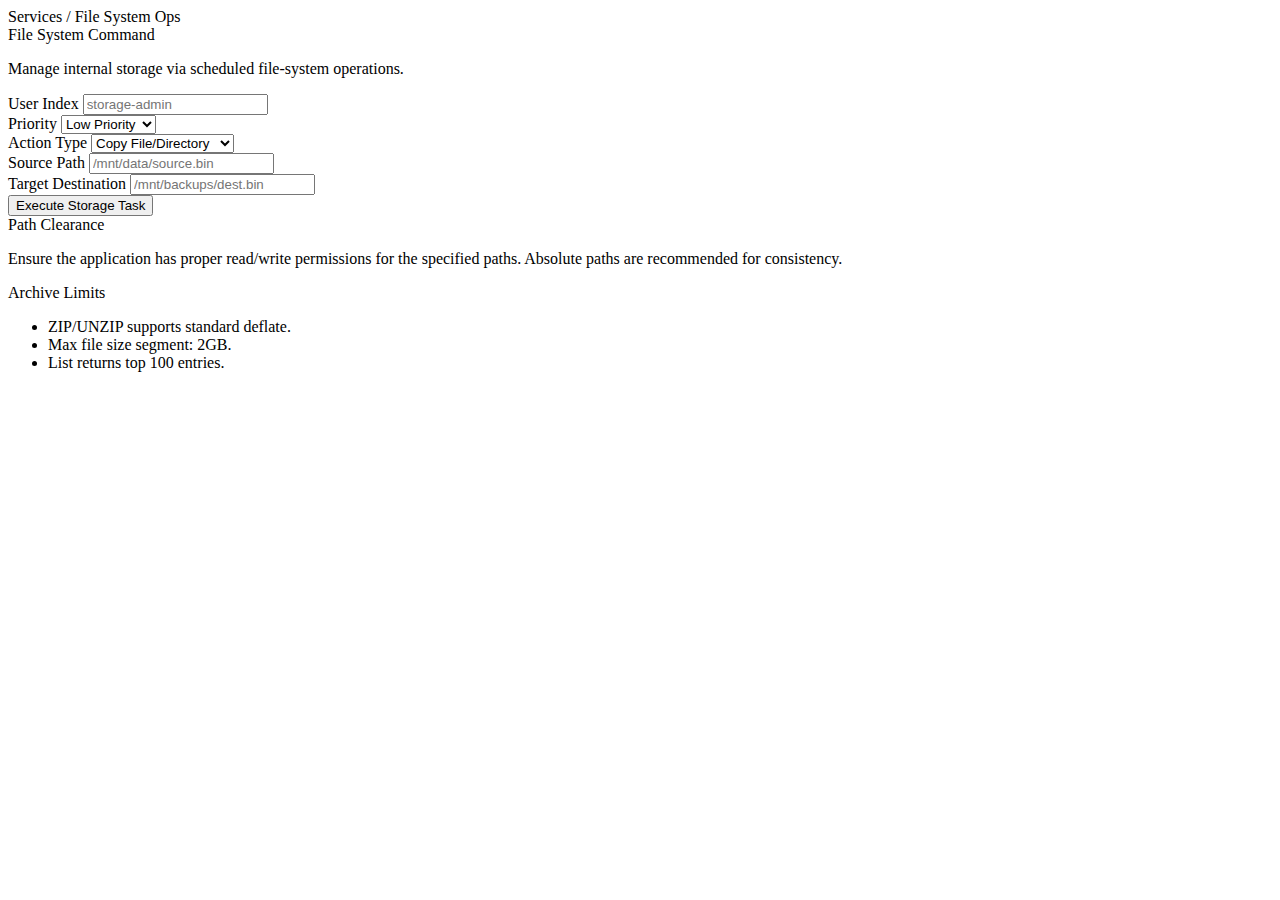
<file: src/main/resources/templates/file-operation.html>
<!DOCTYPE html>
<html lang="en" data-theme="light" xmlns:th="http://www.thymeleaf.org">

<head th:replace="~{fragments/head :: head}"></head>

<body>
    <div class="main-layout">
        <nav th:replace="~{fragments/sidebar :: sidebar}"></nav>

        <main class="main-content">
            <header class="navbar glass-border-b">
                <div class="breadcrumb">
                    <span class="text-secondary">Services</span>
                    <span class="mx-2">/</span>
                    <span class="font-bold">File System Ops</span>
                </div>
            </header>

            <div class="content-split-grid mt-8">
                <!-- Form Section -->
                <section>
                    <div class="glass-card">
                        <div class="card-title">
                            <i data-lucide="folder"></i>
                            <span>File System Command</span>
                        </div>
                        <p class="text-sm text-secondary mb-6">Manage internal storage via scheduled file-system
                            operations.</p>

                        <form id="fileForm" class="space-y-6">
                            <div class="grid grid-cols-2 gap-4">
                                <div class="form-group">
                                    <label class="nav-label p-0 lowercase mb-2">User Index</label>
                                    <input type="text" id="userId" class="input-glass" placeholder="storage-admin"
                                        required>
                                </div>
                                <div class="form-group">
                                    <label class="nav-label p-0 lowercase mb-2">Priority</label>
                                    <select id="priority" class="input-glass">
                                        <option value="HIGH">High Priority</option>
                                        <option value="LOW" selected>Low Priority</option>
                                    </select>
                                </div>
                            </div>

                            <div class="form-group">
                                <label class="nav-label p-0 lowercase mb-2">Action Type</label>
                                <select id="operation" class="input-glass" required>
                                    <option value="COPY">Copy File/Directory</option>
                                    <option value="MOVE">Move File/Directory</option>
                                    <option value="DELETE">Delete File/Directory</option>
                                    <option value="ZIP">Create Archive</option>
                                    <option value="UNZIP">Extract Archive</option>
                                    <option value="CREATE_DIRECTORY">Create Directory</option>
                                    <option value="LIST">List Contents</option>
                                </select>
                            </div>

                            <div class="form-group">
                                <label class="nav-label p-0 lowercase mb-2">Source Path</label>
                                <input type="text" id="source" class="input-glass" placeholder="/mnt/data/source.bin"
                                    required>
                            </div>

                            <div class="form-group">
                                <label class="nav-label p-0 lowercase mb-2">Target Destination</label>
                                <input type="text" id="target" class="input-glass" placeholder="/mnt/backups/dest.bin">
                            </div>

                            <button type="submit" class="btn btn-primary w-full">
                                <i data-lucide="cpu"></i>
                                <span>Execute Storage Task</span>
                            </button>
                        </form>
                    </div>
                </section>

                <!-- Info Section -->
                <aside class="space-y-6">
                    <div class="card glass">
                        <div class="card-title text-sm">
                            <i data-lucide="shield-check" class="w-4 h-4"></i>
                            <span>Path Clearance</span>
                        </div>
                        <p class="text-xs text-secondary leading-relaxed">
                            Ensure the application has proper read/write permissions for the specified paths. Absolute
                            paths are recommended for consistency.
                        </p>
                    </div>

                    <div class="card glass">
                        <div class="card-title text-sm">
                            <i data-lucide="archive" class="w-4 h-4"></i>
                            <span>Archive Limits</span>
                        </div>
                        <ul class="text-xs text-secondary space-y-2 list-disc pl-4">
                            <li>ZIP/UNZIP supports standard deflate.</li>
                            <li>Max file size segment: 2GB.</li>
                            <li>List returns top 100 entries.</li>
                        </ul>
                    </div>
                </aside>
            </div>
        </main>
    </div>

    <script th:src="@{/js/modules/api.js}"></script>
    <script th:src="@{/js/modules/theme.js}"></script>
    <script th:src="@{/js/modules/ui.js}"></script>
    <script>
        document.getElementById('fileForm').addEventListener('submit', async function (e) {
            e.preventDefault();
            const btn = e.target.querySelector('button');
            const originalContent = btn.innerHTML;

            const operation = document.getElementById('operation').value;
            const source = document.getElementById('source').value;
            const target = document.getElementById('target').value;

            if (['COPY', 'MOVE', 'ZIP'].includes(operation) && !target) {
                UI.showToast('Target path required for this operation', 'error');
                return;
            }

            const formData = {
                jobType: 'FILE_OPERATION',
                userId: document.getElementById('userId').value,
                message: 'File operation: ' + operation,
                priority: document.getElementById('priority').value,
                parameters: {
                    operation: operation,
                    source: source,
                    target: target || null
                }
            };

            try {
                btn.disabled = true;
                btn.innerHTML = '<i data-lucide="loader-2" class="animate-spin"></i><span>I/O Active...</span>';
                lucide.createIcons();

                await API.submitJob(formData);
                UI.showToast('File task scheduled', 'success');
                e.target.reset();
            } catch (error) {
                UI.showToast(error.message, 'error');
            } finally {
                btn.disabled = false;
                btn.innerHTML = originalContent;
                lucide.createIcons();
            }
        });
    </script>
</body>

</html>
</file>
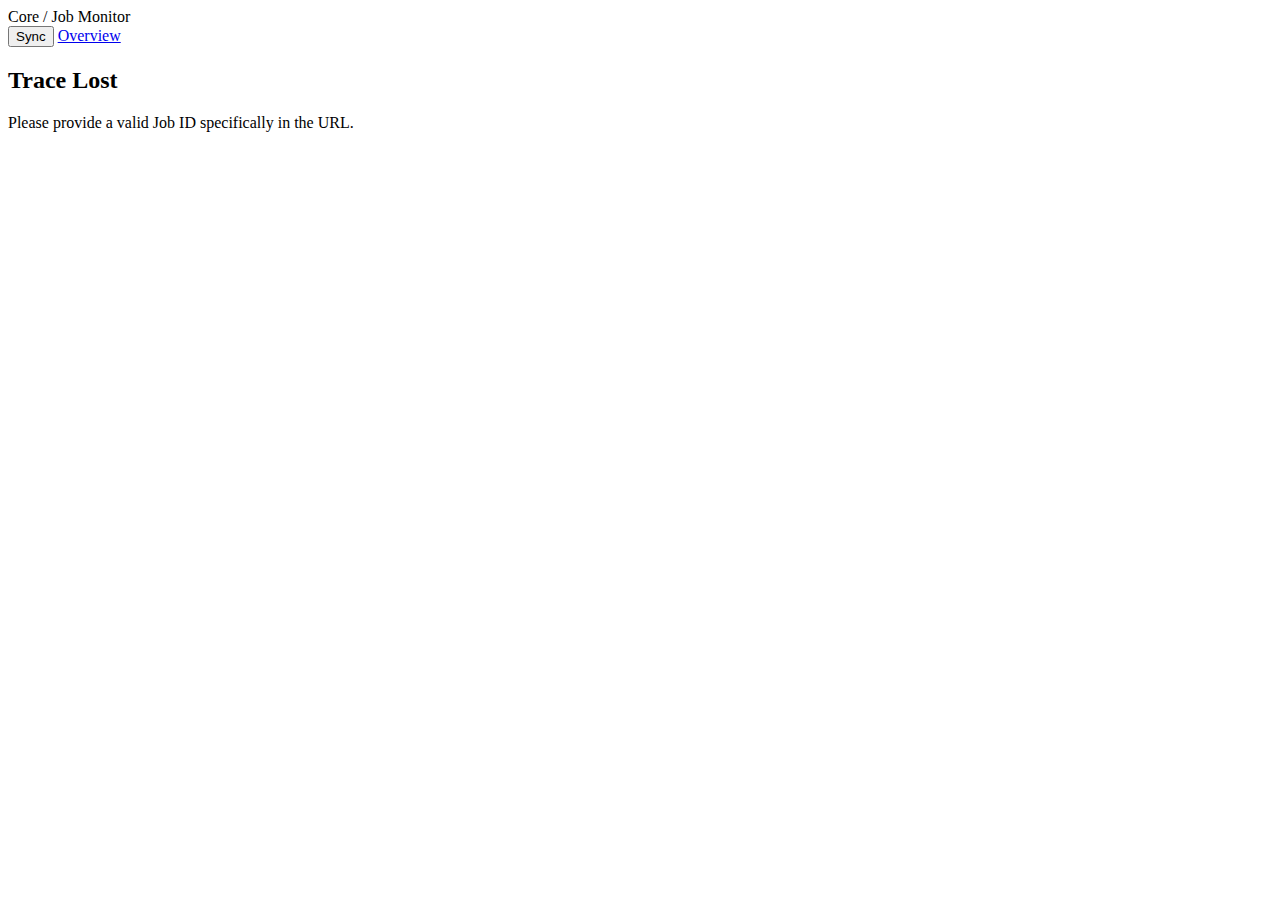
<file: src/main/resources/templates/job-status.html>
<!DOCTYPE html>
<html lang="en" data-theme="dark" xmlns:th="http://www.thymeleaf.org">

<head th:replace="~{fragments/head :: head}"></head>

<body>
    <div class="main-layout">
        <nav th:replace="~{fragments/sidebar :: sidebar}"></nav>

        <main class="main-content">
            <header class="navbar glass-border-b">
                <div class="breadcrumb">
                    <span class="text-secondary">Core</span>
                    <span class="mx-2">/</span>
                    <span class="font-bold">Job Monitor</span>
                </div>
                <div class="header-actions">
                    <button id="refreshBtn" class="btn btn-secondary">
                        <i data-lucide="refresh-cw"></i>
                        <span>Sync</span>
                    </button>
                    <a href="/" class="btn btn-primary">
                        <i data-lucide="layout-dashboard"></i>
                        <span>Overview</span>
                    </a>
                </div>
            </header>

            <div id="jobDetails" class="mt-8 space-y-6">
                <!-- Data will be injected here -->
                <div class="flex items-center justify-center py-20">
                    <i data-lucide="loader-2" class="animate-spin w-10 h-10 text-brand-500"></i>
                </div>
            </div>
        </main>
    </div>

    <script th:src="@{/js/modules/api.js}"></script>
    <script th:src="@{/js/modules/theme.js}"></script>
    <script th:src="@{/js/modules/ui.js}"></script>
    <script>
        function getStatusConfig(status) {
            const configs = {
                'PENDING': { color: 'zinc', icon: 'clock' },
                'EXECUTED': { color: 'success', icon: 'check-circle' },
                'FAILED': { color: 'danger', icon: 'x-circle' }
            };
            return configs[status] || { color: 'zinc', icon: 'help-circle' };
        }

        async function loadJobStatus() {
            const urlParams = new URLSearchParams(window.location.search);
            const jobId = urlParams.get('id');

            if (!jobId) {
                document.getElementById('jobDetails').innerHTML = `
                    <div class="glass-card text-center py-12">
                        <i data-lucide="search-x" class="mx-auto w-12 h-12 text-secondary mb-4"></i>
                        <h2 class="text-lg font-bold">Trace Lost</h2>
                        <p class="text-secondary text-sm">Please provide a valid Job ID specifically in the URL.</p>
                    </div>
                `;
                lucide.createIcons();
                return;
            }

            try {
                const response = await fetch(`/api/jobs/${jobId}`);
                if (!response.ok) throw new Error('Job not found');
                const result = await response.json();
                const job = result.data || result;

                const s = getStatusConfig(job.status);

                document.getElementById('jobDetails').innerHTML = `
                    <!-- Header Card -->
                    <div class="glass-card relative overflow-hidden">
                        <div class="absolute top-0 right-0 p-8 opacity-10">
                            <i data-lucide="${s.icon}" class="w-24 h-24"></i>
                        </div>
                        <div class="flex items-start gap-6">
                            <div class="stat-icon-wrapper ${s.color} w-16 h-16">
                                <i data-lucide="${s.icon}" class="w-8 h-8"></i>
                            </div>
                            <div class="flex-1">
                                <div class="flex items-center justify-between">
                                    <h2 class="text-2xl font-bold">${job.jobType || job.type}</h2>
                                    <span class="badge" style="background: var(--${s.color}-100); color: var(--${s.color}-700);">
                                        ${job.status}
                                    </span>
                                </div>
                                <p class="text-secondary mt-1 font-mono text-xs">REF: ${job.id}</p>
                                <p class="text-lg mt-4 font-medium">${job.message || 'Standard execution pipeline active.'}</p>
                            </div>
                        </div>
                    </div>

                    <div class="content-split-grid">
                        <section class="space-y-6">
                            <!-- Trace Timeline -->
                            <div class="card glass">
                                <div class="card-title text-sm">
                                    <i data-lucide="git-commit" class="w-4 h-4"></i>
                                    <span>Execution Meta</span>
                                </div>
                                <div class="space-y-4 pt-2">
                                    <div class="flex justify-between items-center text-sm border-b border-zinc-100/10 pb-3">
                                        <span class="text-secondary">Assigned User</span>
                                        <span class="font-mono">${job.userId}</span>
                                    </div>
                                    <div class="flex justify-between items-center text-sm border-b border-zinc-100/10 pb-3">
                                        <span class="text-secondary">Submission Time</span>
                                        <span class="font-mono text-zinc-400">${new Date(job.submittedAt).toLocaleString()}</span>
                                    </div>
                                    <div class="flex justify-between items-center text-sm border-b border-zinc-100/10 pb-3">
                                        <span class="text-secondary">Priority Weight</span>
                                        <span class="badge ${job.priority === 'HIGH' ? 'bg-danger/10 text-danger' : 'bg-brand/10 text-brand'}">
                                            ${job.priority}
                                        </span>
                                    </div>
                                    <div class="flex justify-between items-center text-sm">
                                        <span class="text-secondary">Retries Consumed</span>
                                        <span class="font-bold">${job.attemptCount || 0} / ${job.maxRetries || 3}</span>
                                    </div>
                                </div>
                            </div>

                            <!-- Payload -->
                            <div class="card glass">
                                <div class="card-title text-sm">
                                    <i data-lucide="box" class="w-4 h-4"></i>
                                    <span>Input Payload</span>
                                </div>
                                <pre class="text-xs bg-zinc-950/50 p-4 rounded-lg overflow-x-auto text-brand-300"><code>${JSON.stringify(job.parameters, null, 2)}</code></pre>
                            </div>
                        </section>

                        <aside class="space-y-6">
                            <!-- Results/Logs -->
                            <div class="card glass">
                                <div class="card-title text-sm">
                                    <i data-lucide="terminal" class="w-4 h-4"></i>
                                    <span>Output Log</span>
                                </div>
                                ${job.executionResult ? `
                                    <pre class="text-xs bg-zinc-950/50 p-4 rounded-lg text-success-300"><code>${JSON.stringify(job.executionResult, null, 2)}</code></pre>
                                ` : job.errorMessage ? `
                                    <div class="p-4 bg-danger/10 border border-danger/20 rounded-lg">
                                        <p class="text-xs text-danger font-mono">${job.errorMessage}</p>
                                    </div>
                                ` : `
                                    <div class="py-12 text-center">
                                        <p class="text-xs text-secondary italic">Awaiting completion...</p>
                                    </div>
                                `}
                            </div>
                            
                            <!-- Control Panel -->
                            <div class="card glass">
                                <div class="card-title text-sm">
                                    <i data-lucide="command" class="w-4 h-4"></i>
                                    <span>Action Panel</span>
                                </div>
                                <div class="flex flex-col gap-3">
                                    <button class="btn btn-secondary text-sm py-2" onclick="loadJobStatus()">
                                        <i data-lucide="rotate-ccw" class="w-3 h-3"></i>
                                        <span>Refresh Trace</span>
                                    </button>
                                    ${job.status === 'PENDING' ? `
                                    <button class="btn btn-secondary text-sm py-2 text-danger hover:bg-danger/10" onclick="cancelJob('${job.id}')">
                                        <i data-lucide="trash-2" class="w-3 h-3"></i>
                                        <span>Cancel Execution</span>
                                    </button>
                                    ` : ''}
                                </div>
                            </div>
                        </aside>
                    </div>
                `;
                lucide.createIcons();
            } catch (err) {
                UI.showToast('Failed to load status', 'error');
            }
        }

        async function cancelJob(id) {
            if (!confirm('Abort this job execution?')) return;
            try {
                await fetch(`/api/jobs/${id}`, { method: 'DELETE' });
                UI.showToast('Job cancelled');
                loadJobStatus();
            } catch (err) {
                UI.showToast('Cancel failed', 'error');
            }
        }

        document.getElementById('refreshBtn').addEventListener('click', loadJobStatus);
        setInterval(loadJobStatus, 5000);
        document.addEventListener('DOMContentLoaded', loadJobStatus);
    </script>
</body>

</html>
</file>
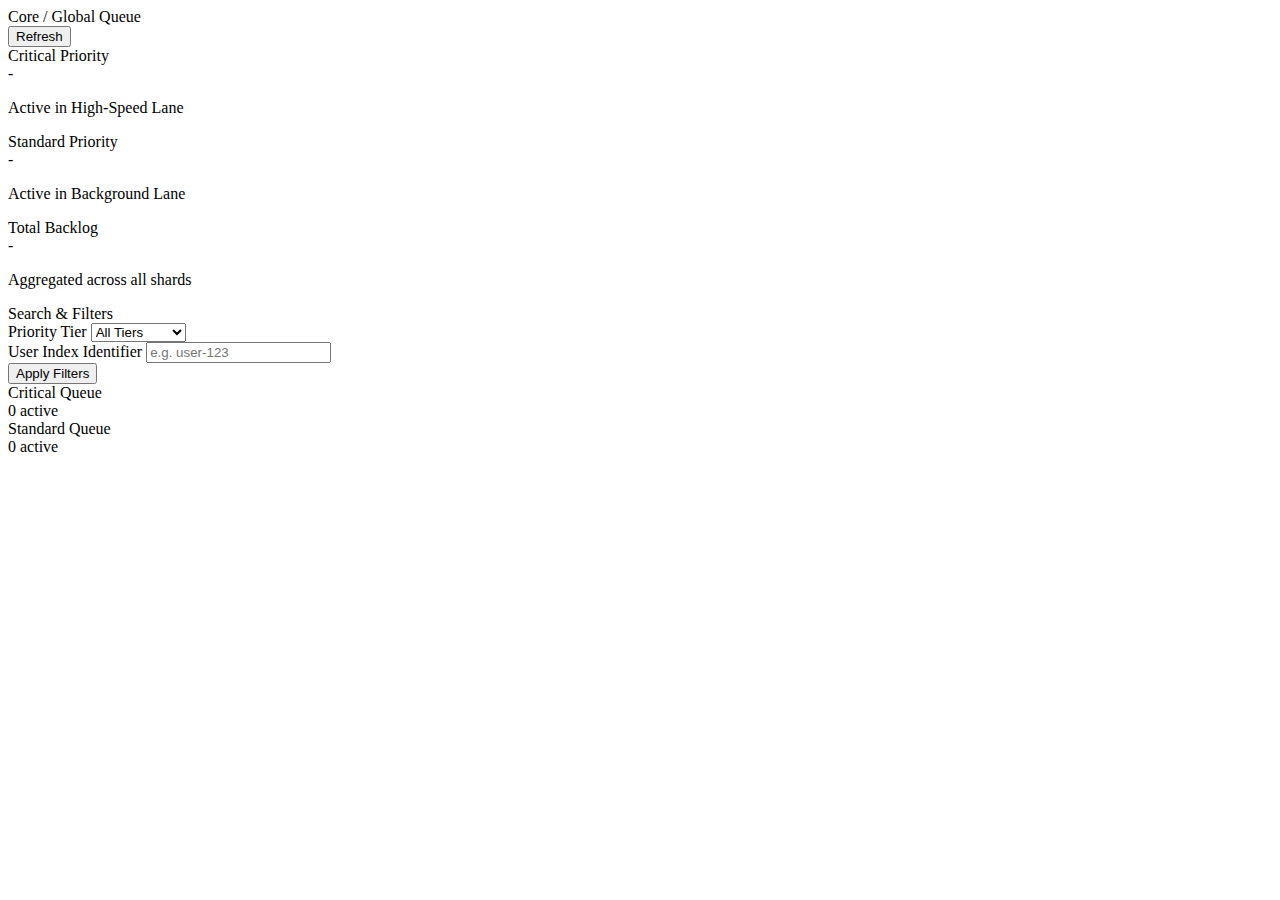
<file: src/main/resources/templates/jobs.html>
<!DOCTYPE html>
<html lang="en" data-theme="dark" xmlns:th="http://www.thymeleaf.org">

<head th:replace="~{fragments/head :: head}"></head>

<body>
    <div class="main-layout">
        <nav th:replace="~{fragments/sidebar :: sidebar}"></nav>

        <main class="main-content">
            <header class="navbar glass-border-b">
                <div class="breadcrumb">
                    <span class="text-secondary">Core</span>
                    <span class="mx-2">/</span>
                    <span class="font-bold">Global Queue</span>
                </div>
                <div class="flex gap-4">
                    <button id="refreshBtn" class="btn btn-secondary">
                        <i data-lucide="refresh-cw"></i>
                        <span>Refresh</span>
                    </button>
                </div>
            </header>

            <div class="mt-8 space-y-8">
                <!-- Live Stats -->
                <div class="stat-grid">
                    <div class="glass-card overflow-hidden">
                        <div class="absolute top-0 right-0 p-4 opacity-10">
                            <i data-lucide="flame" class="w-12 h-12 text-danger"></i>
                        </div>
                        <div class="text-xs text-secondary uppercase font-semibold mb-1">Critical Priority</div>
                        <div id="highQueueSize" class="text-3xl font-bold text-danger">-</div>
                        <p class="text-[10px] text-secondary mt-2">Active in High-Speed Lane</p>
                    </div>
                    <div class="glass-card overflow-hidden">
                        <div class="absolute top-0 right-0 p-4 opacity-10">
                            <i data-lucide="clock" class="w-12 h-12 text-brand"></i>
                        </div>
                        <div class="text-xs text-secondary uppercase font-semibold mb-1">Standard Priority</div>
                        <div id="lowQueueSize" class="text-3xl font-bold text-brand">-</div>
                        <p class="text-[10px] text-secondary mt-2">Active in Background Lane</p>
                    </div>
                    <div class="glass-card overflow-hidden">
                        <div class="absolute top-0 right-0 p-4 opacity-10">
                            <i data-lucide="database" class="w-12 h-12 text-secondary"></i>
                        </div>
                        <div class="text-xs text-secondary uppercase font-semibold mb-1">Total Backlog</div>
                        <div id="totalQueueSize" class="text-3xl font-bold">-</div>
                        <p class="text-[10px] text-secondary mt-2">Aggregated across all shards</p>
                    </div>
                </div>

                <!-- Filters -->
                <section class="glass-card">
                    <div class="card-title text-sm mb-4">
                        <i data-lucide="filter"></i>
                        <span>Search & Filters</span>
                    </div>
                    <div class="grid grid-cols-1 md:grid-cols-3 gap-4">
                        <div class="form-group">
                            <label class="nav-label p-0 lowercase mb-2">Priority Tier</label>
                            <select id="filterPriority" class="input-glass text-sm">
                                <option value="">All Tiers</option>
                                <option value="HIGH">High Priority</option>
                                <option value="LOW">Low Priority</option>
                            </select>
                        </div>
                        <div class="form-group">
                            <label class="nav-label p-0 lowercase mb-2">User Index Identifier</label>
                            <input type="text" id="filterUserId" class="input-glass text-sm"
                                placeholder="e.g. user-123">
                        </div>
                        <div class="flex items-end">
                            <button id="applyFilters" class="btn btn-primary w-full">
                                <i data-lucide="search" class="w-4 h-4"></i>
                                <span>Apply Filters</span>
                            </button>
                        </div>
                    </div>
                </section>

                <!-- Queues -->
                <div class="grid grid-cols-1 lg:grid-cols-2 gap-8">
                    <!-- High Priority -->
                    <section class="space-y-4">
                        <div class="flex items-center justify-between">
                            <div class="card-title text-sm">
                                <span class="w-2 h-2 rounded-full bg-danger animate-pulse"></span>
                                <span>Critical Queue</span>
                            </div>
                            <span id="highCount"
                                class="text-[10px] bg-danger/10 text-danger px-2 py-0.5 rounded-full border border-danger/20">0
                                active</span>
                        </div>
                        <div id="highPriorityJobs" class="space-y-4 min-h-[200px]">
                            <div class="flex justify-center py-12"><i data-lucide="loader-2"
                                    class="animate-spin text-secondary opacity-20"></i></div>
                        </div>
                    </section>

                    <!-- Low Priority -->
                    <section class="space-y-4">
                        <div class="flex items-center justify-between">
                            <div class="card-title text-sm">
                                <span class="w-2 h-2 rounded-full bg-brand animate-pulse"></span>
                                <span>Standard Queue</span>
                            </div>
                            <span id="lowCount"
                                class="text-[10px] bg-brand/10 text-brand px-2 py-0.5 rounded-full border border-brand/20">0
                                active</span>
                        </div>
                        <div id="lowPriorityJobs" class="space-y-4 min-h-[200px]">
                            <div class="flex justify-center py-12"><i data-lucide="loader-2"
                                    class="animate-spin text-secondary opacity-20"></i></div>
                        </div>
                    </section>
                </div>
            </div>
        </main>
    </div>

    <script th:src="@{/js/modules/api.js}"></script>
    <script th:src="@{/js/modules/theme.js}"></script>
    <script th:src="@{/js/modules/ui.js}"></script>
    <script>
        const getJobIcon = (type) => {
            const icons = {
                'EMAIL_SEND': 'mail',
                'DATA_PROCESS': 'bar-chart-2',
                'API_CALL': 'globe',
                'FILE_OPERATION': 'folder',
                'NOTIFICATION': 'bell',
                'REPORT_GENERATION': 'file-text',
                'CLEANUP': 'droplet'
            };
            return icons[type] || 'package';
        };

        const renderJobCard = (job) => `
            <div class="glass-card hover:bg-white/[0.04] transition-all group relative overflow-hidden">
                <div class="absolute top-0 right-0 p-2 opacity-0 group-hover:opacity-20 transition-opacity">
                    <i data-lucide="${getJobIcon(job.jobType || job.type)}" class="w-12 h-12"></i>
                </div>
                <div class="flex flex-col gap-3">
                    <div class="flex items-center justify-between">
                        <div class="flex items-center gap-2">
                            <i data-lucide="${getJobIcon(job.jobType || job.type)}" class="w-4 h-4 text-brand"></i>
                            <span class="text-xs font-bold uppercase tracking-wider">${job.jobType || job.type}</span>
                        </div>
                        <span class="text-[10px] font-mono text-secondary">${job.id.substring(0, 8)}</span>
                    </div>
                    <p class="text-xs text-secondary line-clamp-1 italic">"${job.message || 'No context provided'}"</p>
                    <div class="flex items-center justify-between pt-2 glass-border-t">
                        <div class="flex gap-4 text-[10px] text-secondary">
                            <span class="flex items-center gap-1"><i data-lucide="user" class="w-3 h-3"></i> ${job.userId}</span>
                            <span class="flex items-center gap-1"><i data-lucide="clock" class="w-3 h-3"></i> ${new Date(job.executeAt || job.submittedAt).toLocaleTimeString()}</span>
                        </div>
                        <a href="/job-status?id=${job.id}" class="text-[10px] text-brand hover:underline font-bold flex items-center gap-1">
                            Details <i data-lucide="arrow-right" class="w-3 h-3"></i>
                        </a>
                    </div>
                </div>
            </div>
        `;

        async function loadJobs() {
            try {
                const stats = await API.getStats();
                document.getElementById('highQueueSize').textContent = stats.highQueueSize || 0;
                document.getElementById('lowQueueSize').textContent = stats.lowQueueSize || 0;
                document.getElementById('totalQueueSize').textContent = stats.totalQueueSize || 0;

                const highJobs = await API.getHighPriorityJobs();
                const lowJobs = await API.getLowPriorityJobs();

                document.getElementById('highCount').textContent = `${highJobs.length} active`;
                document.getElementById('lowCount').textContent = `${lowJobs.length} active`;

                const highDiv = document.getElementById('highPriorityJobs');
                const lowDiv = document.getElementById('lowPriorityJobs');

                highDiv.innerHTML = highJobs.length ? highJobs.map(renderJobCard).join('') : UI.renderEmptyState('Critical lane is clear', 1);
                lowDiv.innerHTML = lowJobs.length ? lowJobs.map(renderJobCard).join('') : UI.renderEmptyState('Background lane is clear', 1);

                lucide.createIcons();
            } catch (err) {
                console.error(err);
            }
        }

        async function filterJobs() {
            const userId = document.getElementById('filterUserId').value;
            if (!userId) return loadJobs();

            try {
                UI.showToast('Searching records...', 'info');
                const data = await API.getJobsByUser(userId);

                document.getElementById('highPriorityJobs').innerHTML = data.highPriorityJobs.length ? data.highPriorityJobs.map(renderJobCard).join('') : UI.renderEmptyState('No matches in critical', 1);
                document.getElementById('lowPriorityJobs').innerHTML = data.lowPriorityJobs.length ? data.lowPriorityJobs.map(renderJobCard).join('') : UI.renderEmptyState('No matches in background', 1);

                lucide.createIcons();
            } catch (error) {
                UI.showToast('Search failed', 'error');
            }
        }

        document.getElementById('refreshBtn').addEventListener('click', () => {
            UI.showToast('Syncing queue logs...', 'info');
            loadJobs();
        });
        document.getElementById('applyFilters').addEventListener('click', filterJobs);

        setInterval(loadJobs, 10000);
        loadJobs();
    </script>
</body>

</html>
</file>
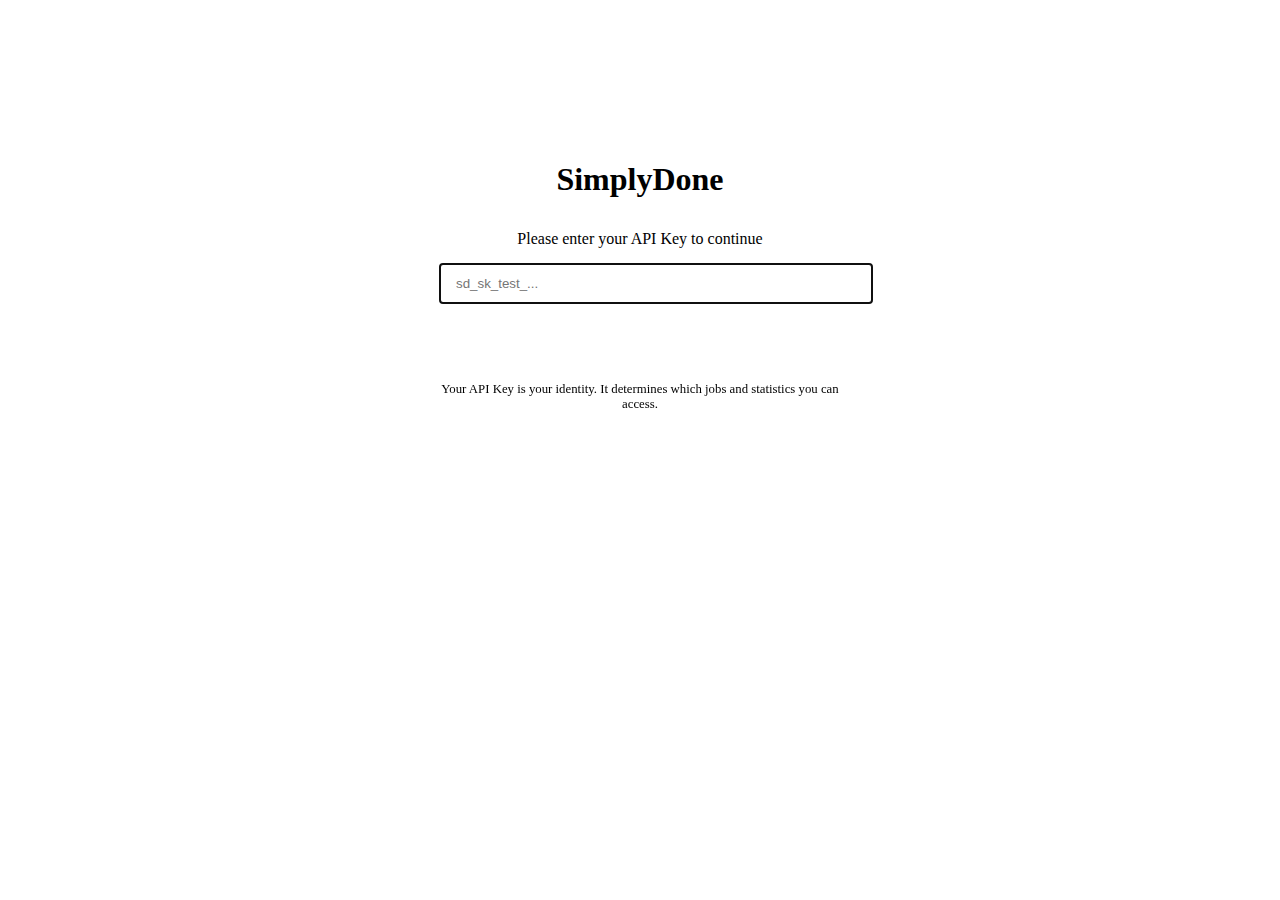
<file: src/main/resources/templates/login.html>
<!DOCTYPE html>
<html xmlns:th="http://www.thymeleaf.org">
<th:block th:replace="~{fragments/head :: head}" th:with="title='Login — SimplyDone'" />
<style>
    .login-box {
        max-width: 400px;
        margin: 100px auto;
        padding: 2.5rem 2rem;
        background: var(--bg-alt);
        border: 1px solid var(--border-strong);
        border-radius: var(--radius);
        text-align: center;
    }
    .login-box h1 { margin-bottom: 2rem; }
    .login-box input { width: 100%; padding: 0.75rem 1rem; margin-bottom: 1.5rem; border-radius: var(--radius); background: transparent; color: #fff; border: 1px solid var(--border-strong); }
    .login-box button { width: 100%; padding: 0.75rem 1rem; font-weight: 600; cursor: pointer; border-radius: var(--radius); background: var(--accent); color: #fff; border: none; }
    .login-box button:hover { background: #2563eb; }
    .hint { font-size: 0.8rem; color: var(--text-muted); margin-top: 1rem; }
</style>
<body>
    <div class="login-box">
        <h1>SimplyDone</h1>
        <p>Please enter your API Key to continue</p>
        <input type="password" id="apiKeyInput" placeholder="sd_sk_test_..." autofocus>
        <button id="loginBtn" class="btn btn-primary" onclick="performLogin()">Sign In</button>
        <p class="hint">Your API Key is your identity. It determines which jobs and statistics you can access.</p>
    </div>
    <div id="toast-container" class="toast-container"></div>
    <script th:src="@{/js/app.js}"></script>
</body>
</html>
</file>
